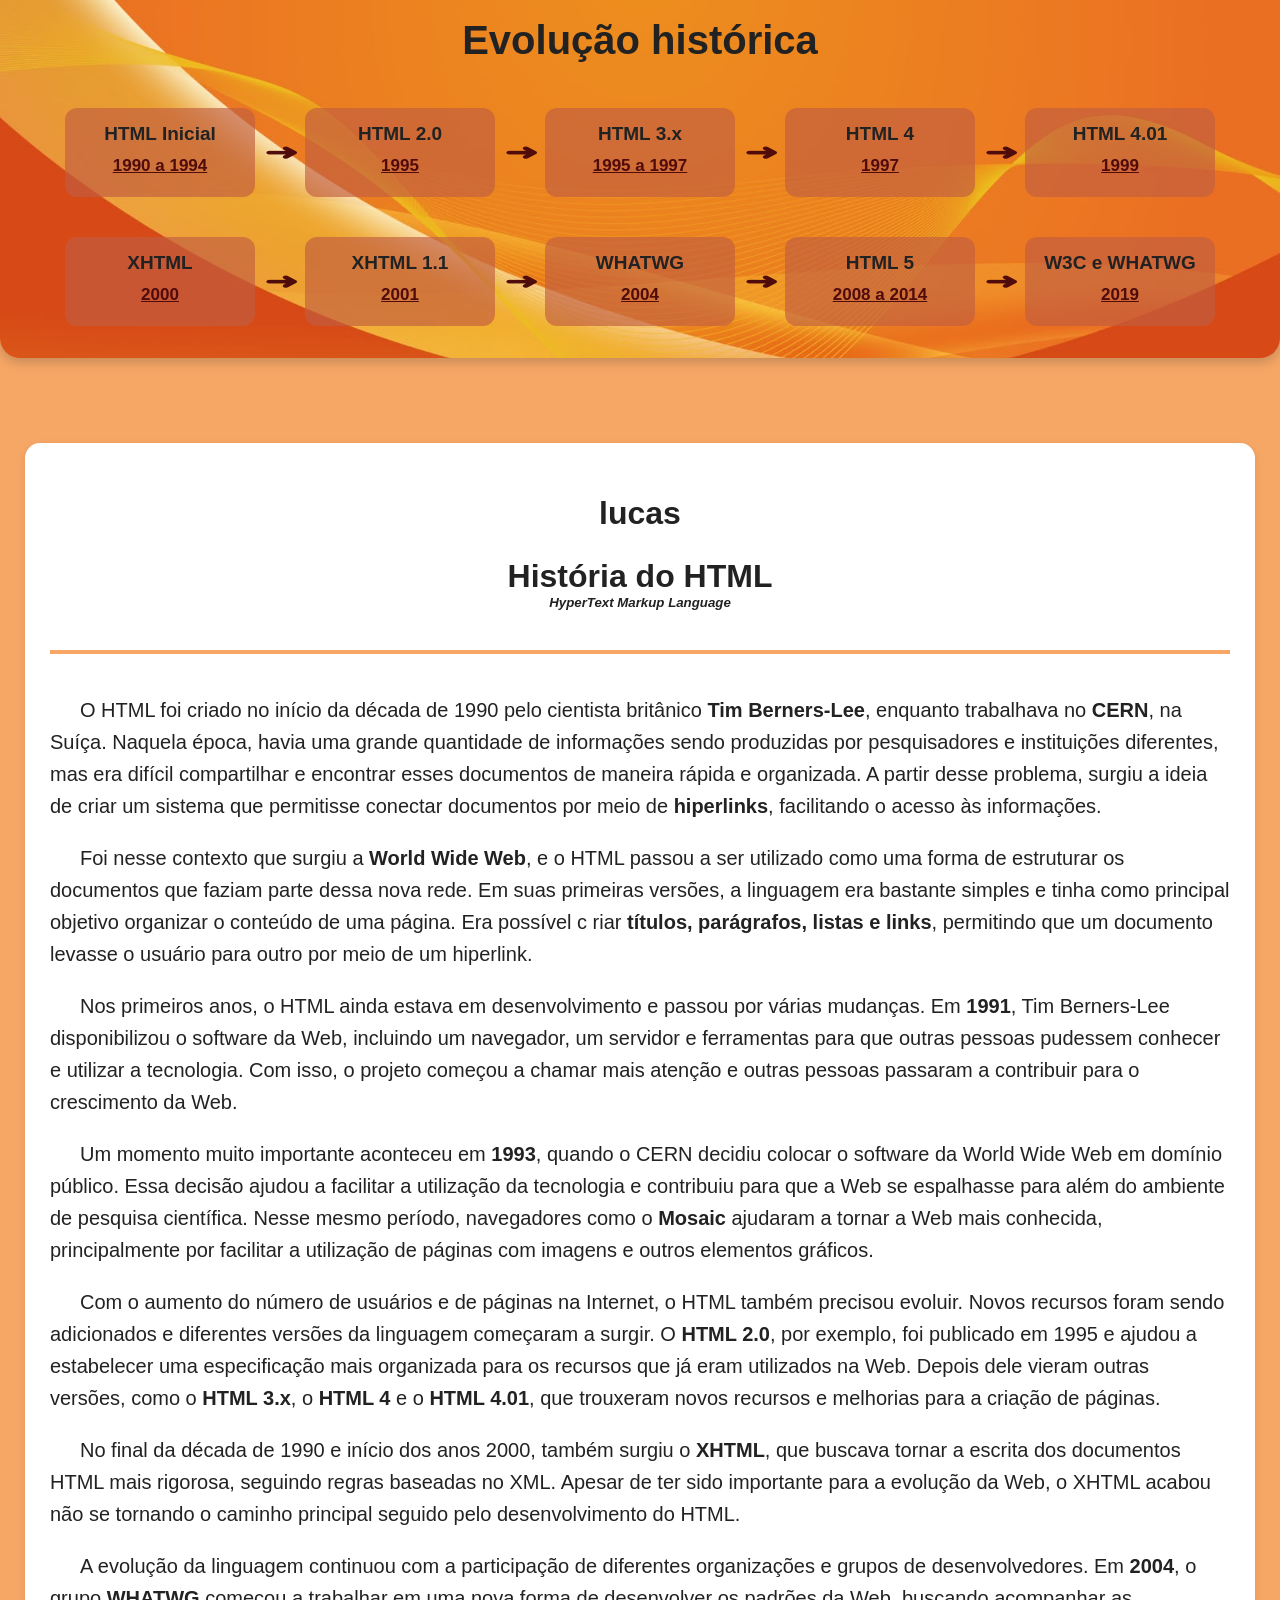
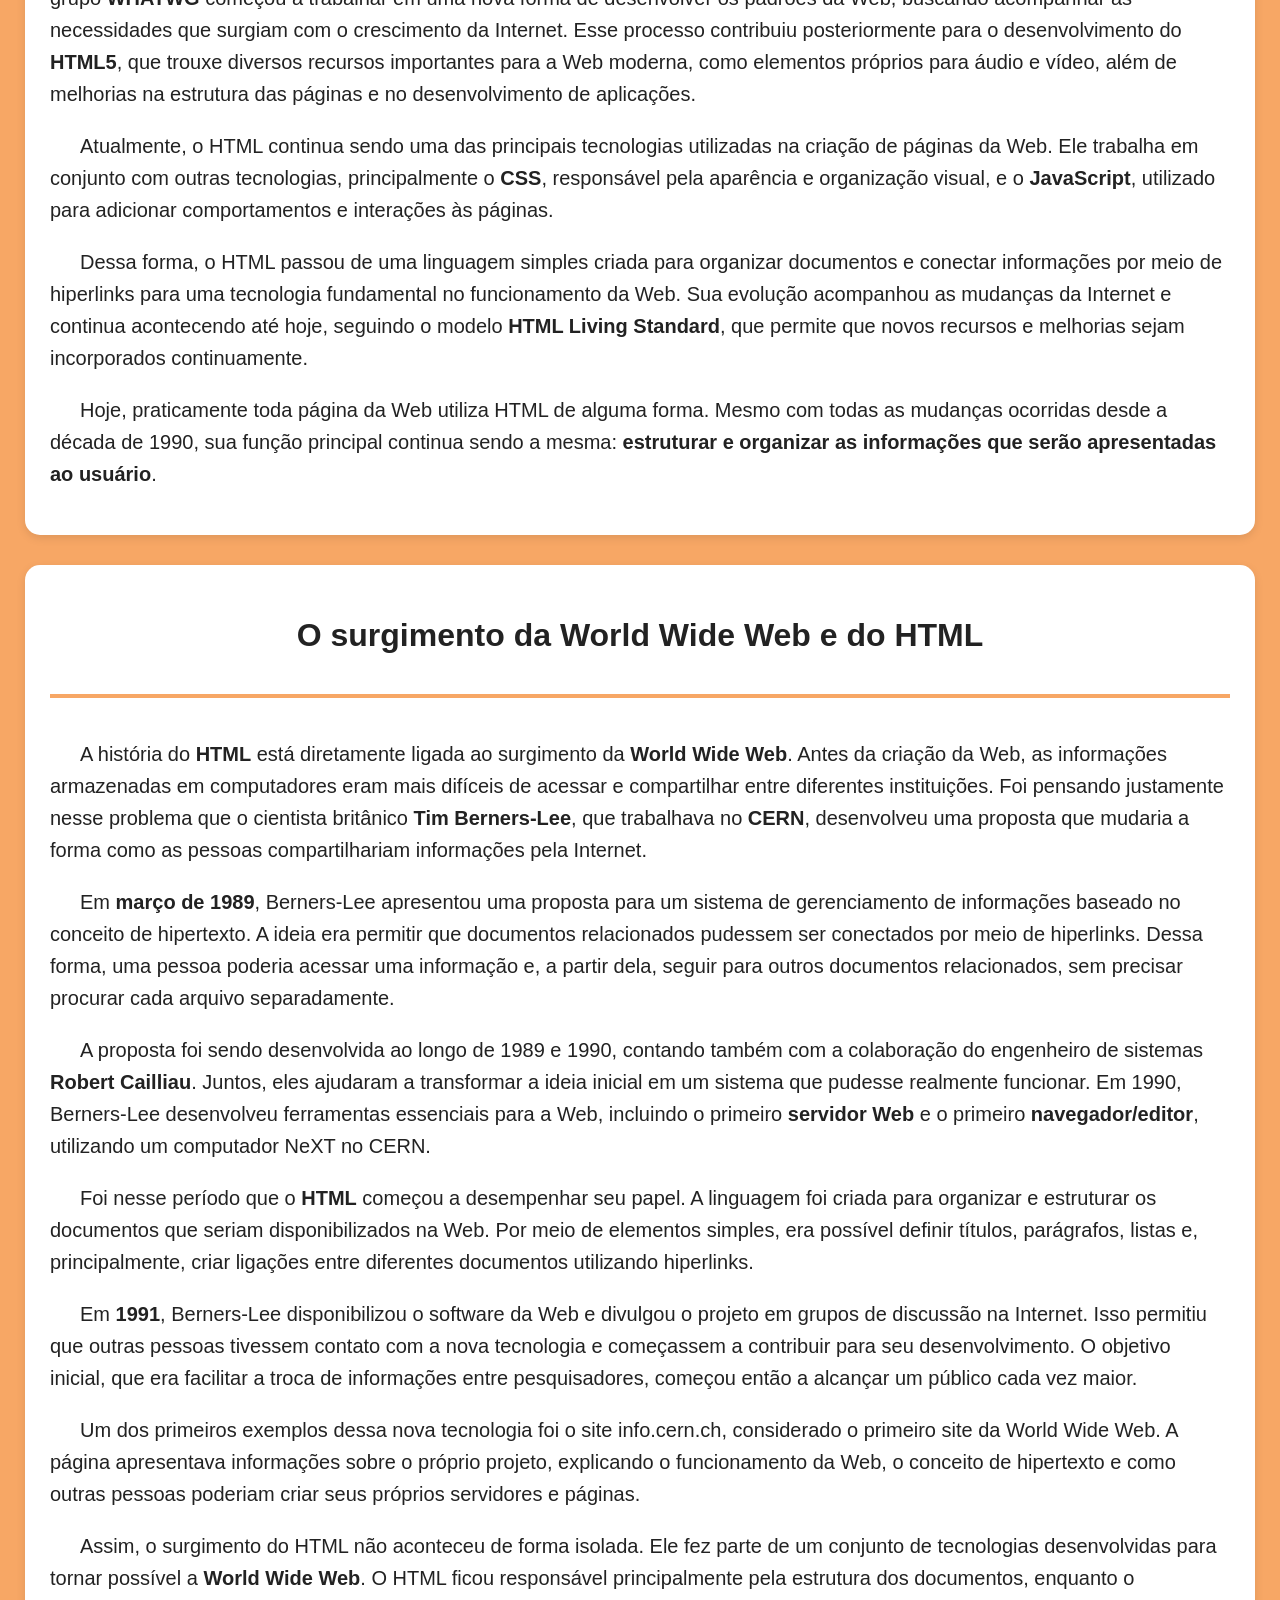
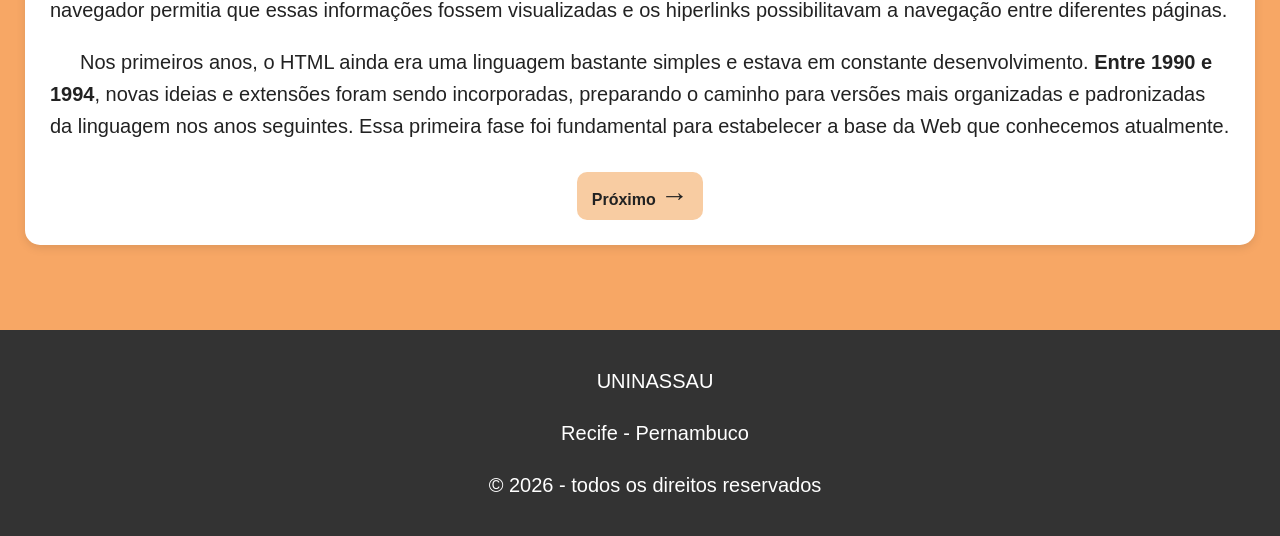
<file: index.html>
<!DOCTYPE html>
<html lang="pt-br">

<head>

    <meta charset="UTF-8">
    <meta name="viewport" content="width=device-width, initial-scale=1.0">

    <link rel="shortcut icon" href="img10/logo.ico" type="image/x-icon">
    <title>A evolução histórica do HTML</title>
    <link rel="stylesheet" href="CSS/style.css">

</head>

<body>

    <header>

        <h1 class="titulo">Evolução histórica</h1>

        <nav>

            <!-- Item 1 -->
            <div class="fundo">
                <span> HTML Inicial</span>
                <a href="HTML inicial.html" class="fundoA">1990 a 1994</a>
            </div>

            <!-- Item 2 -->
            <div class="fundo">
                <span>HTML 2.0</span>
                <a href="HTML 2.0.html" class="fundoA">1995</a>
            </div>

            <!-- Item 3 -->
            <div class="fundo">
                <span>HTML 3.x</span>
                <a href="HTML 3.x.html" class="fundoA">1995 a 1997</a>
            </div>

            <!-- Item 4 -->
            <div class="fundo">
                <span>HTML 4</span>
                <a href="HTML 4.html" class="fundoA">1997</a>
            </div>

            <!-- Item 5 -->
            <div class="fundo">
                <span>HTML 4.01</span>
                <a href="HTML 4.01.html" class="fundoA">1999</a>
            </div>

        </nav>


        <nav>

            <!-- Item 6 -->
            <div class="fundo">
                <span>XHTML</span>
                <a href="XHTML.html" class="fundoA">2000</a>
            </div>

            <!-- Item 7 -->
            <div class="fundo">
                <span>XHTML 1.1</span>
                <a href="XHTML 1.1.html" class="fundoA">2001</a>
            </div>

            <!-- Item 8 -->
            <div class="fundo">
                <span>WHATWG</span>
                <a href="WHATWG.html" class="fundoA">2004</a>
            </div>

            <!-- Item 9 -->
            <div class="fundo">
                <span>HTML 5</span>
                <a href="HTML 5.html" class="fundoA">2008 a 2014</a>
            </div>

            <!-- Item 10 -->
            <div class="fundo">
                <span>W3C e WHATWG</span>
                <a href="W3C e WHATWG.html" class="fundoA">2019</a>
            </div>

        </nav>

    </header>
    
    <main>


        <section>

            <h1>lucas</h1>

            <h1 style="margin-bottom: 0;">História do HTML</h1>
            <h5 style="text-align: center; margin-top: 0;"><i>HyperText Markup Language</i></h5>

            <hr>

            <p>
                O HTML foi criado no início da década de 1990 pelo cientista britânico <b>Tim Berners-Lee</b>, enquanto
                trabalhava no <b>CERN</b>, na Suíça. Naquela época, havia uma grande quantidade de informações sendo produzidas 
                por pesquisadores e instituições diferentes, mas era difícil compartilhar e encontrar esses documentos 
                de maneira rápida e organizada. A partir desse problema, surgiu a ideia de criar um sistema que permitisse 
                conectar documentos por meio de <b>hiperlinks</b>, facilitando o acesso às informações.
                
            </p>

            <p>
                Foi nesse contexto que surgiu a <b>World Wide Web</b>, e o HTML passou a ser utilizado como uma forma de 
                estruturar os documentos que faziam parte dessa nova rede. Em suas primeiras versões, a linguagem 
                era bastante simples e tinha como principal objetivo organizar o conteúdo de uma página. Era possível c
                riar <b>títulos, parágrafos, listas e links</b>, permitindo que um documento levasse o usuário para outro 
                por meio de um hiperlink.
                
            </p>

            <p>
                Nos primeiros anos, o HTML ainda estava em desenvolvimento e passou por várias mudanças. Em <b>1991</b>, 
                Tim Berners-Lee disponibilizou o software da Web, incluindo um navegador, um servidor e ferramentas 
                para que outras pessoas pudessem conhecer e utilizar a tecnologia. Com isso, o projeto começou a chamar 
                mais atenção e outras pessoas passaram a contribuir para o crescimento da Web.
                
            </p>

            <p>
                Um momento muito importante aconteceu em <b>1993</b>, quando o CERN decidiu colocar o software da World Wide 
                Web em domínio público. Essa decisão ajudou a facilitar a utilização da tecnologia e contribuiu para 
                que a Web se espalhasse para além do ambiente de pesquisa científica. Nesse mesmo período, navegadores 
                como o <b>Mosaic</b> ajudaram a tornar a Web mais conhecida, principalmente por facilitar a utilização de 
                páginas com imagens e outros elementos gráficos.
                
            </p>

            <p>
                Com o aumento do número de usuários e de páginas na Internet, o HTML também precisou evoluir. Novos 
                recursos foram sendo adicionados e diferentes versões da linguagem começaram a surgir. O <b>HTML 2.0</b>, por 
                exemplo, foi publicado em 1995 e ajudou a estabelecer uma especificação mais organizada para os recursos 
                que já eram utilizados na Web. Depois dele vieram outras versões, como o <b>HTML 3.x</b>, o <b>HTML 4</b> e o <b>HTML 4.01</b>, 
                que trouxeram novos recursos e melhorias para a criação de páginas.
                
            </p>

            <p>
               No final da década de 1990 e início dos anos 2000, também surgiu o <b>XHTML</b>, que buscava tornar a escrita 
               dos documentos HTML mais rigorosa, seguindo regras baseadas no XML. Apesar de ter sido importante para a 
               evolução da Web, o XHTML acabou não se tornando o caminho principal seguido pelo desenvolvimento do HTML.
                
            </p>

            <p>
                A evolução da linguagem continuou com a participação de diferentes organizações e grupos de desenvolvedores. 
                Em <b>2004</b>, o grupo <b>WHATWG</b> começou a trabalhar em uma nova forma de desenvolver os padrões da Web, buscando 
                acompanhar as necessidades que surgiam com o crescimento da Internet. Esse processo contribuiu posteriormente 
                para o desenvolvimento do <b>HTML5</b>, que trouxe diversos recursos importantes para a Web moderna, como elementos 
                próprios para áudio e vídeo, além de melhorias na estrutura das páginas e no desenvolvimento de aplicações.
                
            </p>

            <p>
               Atualmente, o HTML continua sendo uma das principais tecnologias utilizadas na criação de páginas da Web. 
               Ele trabalha em conjunto com outras tecnologias, principalmente o <b>CSS</b>, responsável pela aparência e 
               organização visual, e o <b>JavaScript</b>, utilizado para adicionar comportamentos e interações às páginas.
                
            </p>

            <p>
                Dessa forma, o HTML passou de uma linguagem simples criada para organizar documentos e conectar informações 
                por meio de hiperlinks para uma tecnologia fundamental no funcionamento da Web. Sua evolução acompanhou as 
                mudanças da Internet e continua acontecendo até hoje, seguindo o modelo <b>HTML Living Standard</b>, que permite 
                que novos recursos e melhorias sejam incorporados continuamente.
                
            </p>

            <p>
                Hoje, praticamente toda página da Web utiliza HTML de alguma forma. Mesmo com todas as mudanças ocorridas 
                desde a década de 1990, sua função principal continua sendo a mesma: <b>estruturar e organizar as informações 
                que serão apresentadas ao usuário</b>.
                
            </p>

        </section>

        <section>

            <h1>O surgimento da World Wide Web e do HTML</h1>

            <hr>

            <p>
                A história do <b>HTML</b> está diretamente ligada ao surgimento da <b>World Wide Web</b>. Antes da criação da Web, as 
                informações armazenadas em computadores eram mais difíceis de acessar e compartilhar entre diferentes 
                instituições. Foi pensando justamente nesse problema que o cientista britânico <b>Tim Berners-Lee</b>, que 
                trabalhava no <b>CERN</b>, desenvolveu uma proposta que mudaria a forma como as pessoas compartilhariam 
                informações pela Internet.
            </p>

            <p>
                Em <b>março de 1989</b>, Berners-Lee apresentou uma proposta para um sistema de gerenciamento de informações baseado
                no conceito de hipertexto. A ideia era permitir que documentos relacionados pudessem ser conectados por meio 
                de hiperlinks. Dessa forma, uma pessoa poderia acessar uma informação e, a partir dela, seguir para outros 
                documentos relacionados, sem precisar procurar cada arquivo separadamente.
            </p>

            <p>
                A proposta foi sendo desenvolvida ao longo de 1989 e 1990, contando também com a colaboração do engenheiro de 
                sistemas <b>Robert Cailliau</b>. Juntos, eles ajudaram a transformar a ideia inicial em um sistema que pudesse realmente 
                funcionar. Em 1990, Berners-Lee desenvolveu ferramentas essenciais para a Web, incluindo o primeiro <b>servidor Web</b> e 
                o primeiro <b>navegador/editor</b>, utilizando um computador NeXT no CERN.
            </p>

            <p>
                Foi nesse período que o <b>HTML</b> começou a desempenhar seu papel. A linguagem foi criada para organizar e estruturar 
                os documentos que seriam disponibilizados na Web. Por meio de elementos simples, era possível definir títulos, 
                parágrafos, listas e, principalmente, criar ligações entre diferentes documentos utilizando hiperlinks.
            </p>

            <p>
                Em <b>1991</b>, Berners-Lee disponibilizou o software da Web e divulgou o projeto em grupos de discussão na Internet. 
                Isso permitiu que outras pessoas tivessem contato com a nova tecnologia e começassem a contribuir para seu 
                desenvolvimento. O objetivo inicial, que era facilitar a troca de informações entre pesquisadores, começou 
                então a alcançar um público cada vez maior.
            </p>

            <p>
                Um dos primeiros exemplos dessa nova tecnologia foi o site info.cern.ch, considerado o primeiro site da World Wide Web.
                A página apresentava informações sobre o próprio projeto, explicando o funcionamento da Web, o conceito de hipertexto 
                e como outras pessoas poderiam criar seus próprios servidores e páginas.
            </p>

            <p>
                Assim, o surgimento do HTML não aconteceu de forma isolada. Ele fez parte de um conjunto de tecnologias 
                desenvolvidas para tornar possível a <b>World Wide Web</b>. O HTML ficou responsável principalmente pela estrutura 
                dos documentos, enquanto o navegador permitia que essas informações fossem visualizadas e os hiperlinks possibilitavam 
                a navegação entre diferentes páginas.
            </p>

            <p>
                Nos primeiros anos, o HTML ainda era uma linguagem bastante simples e estava em constante desenvolvimento. 
                <b>Entre 1990 e 1994</b>, novas ideias e extensões foram sendo incorporadas, preparando o caminho para versões 
                mais organizadas e padronizadas da linguagem nos anos seguintes. Essa primeira fase foi fundamental para 
                estabelecer a base da Web que conhecemos atualmente.
            </p>

            <div class="navegacao">
                <a href="HTML inicial.html" class="proximo">
                Próximo <span class="seta"> → </span>
                </a>
            </div>

        </section>
        

    </main>

    <footer>

            <p>
                UNINASSAU
            </p>

            <p>
                Recife -  Pernambuco
            </p>

            <p>
                &copy; 2026 - todos os direitos reservados
            </p>

    </footer>


</body>

</html>
</file>
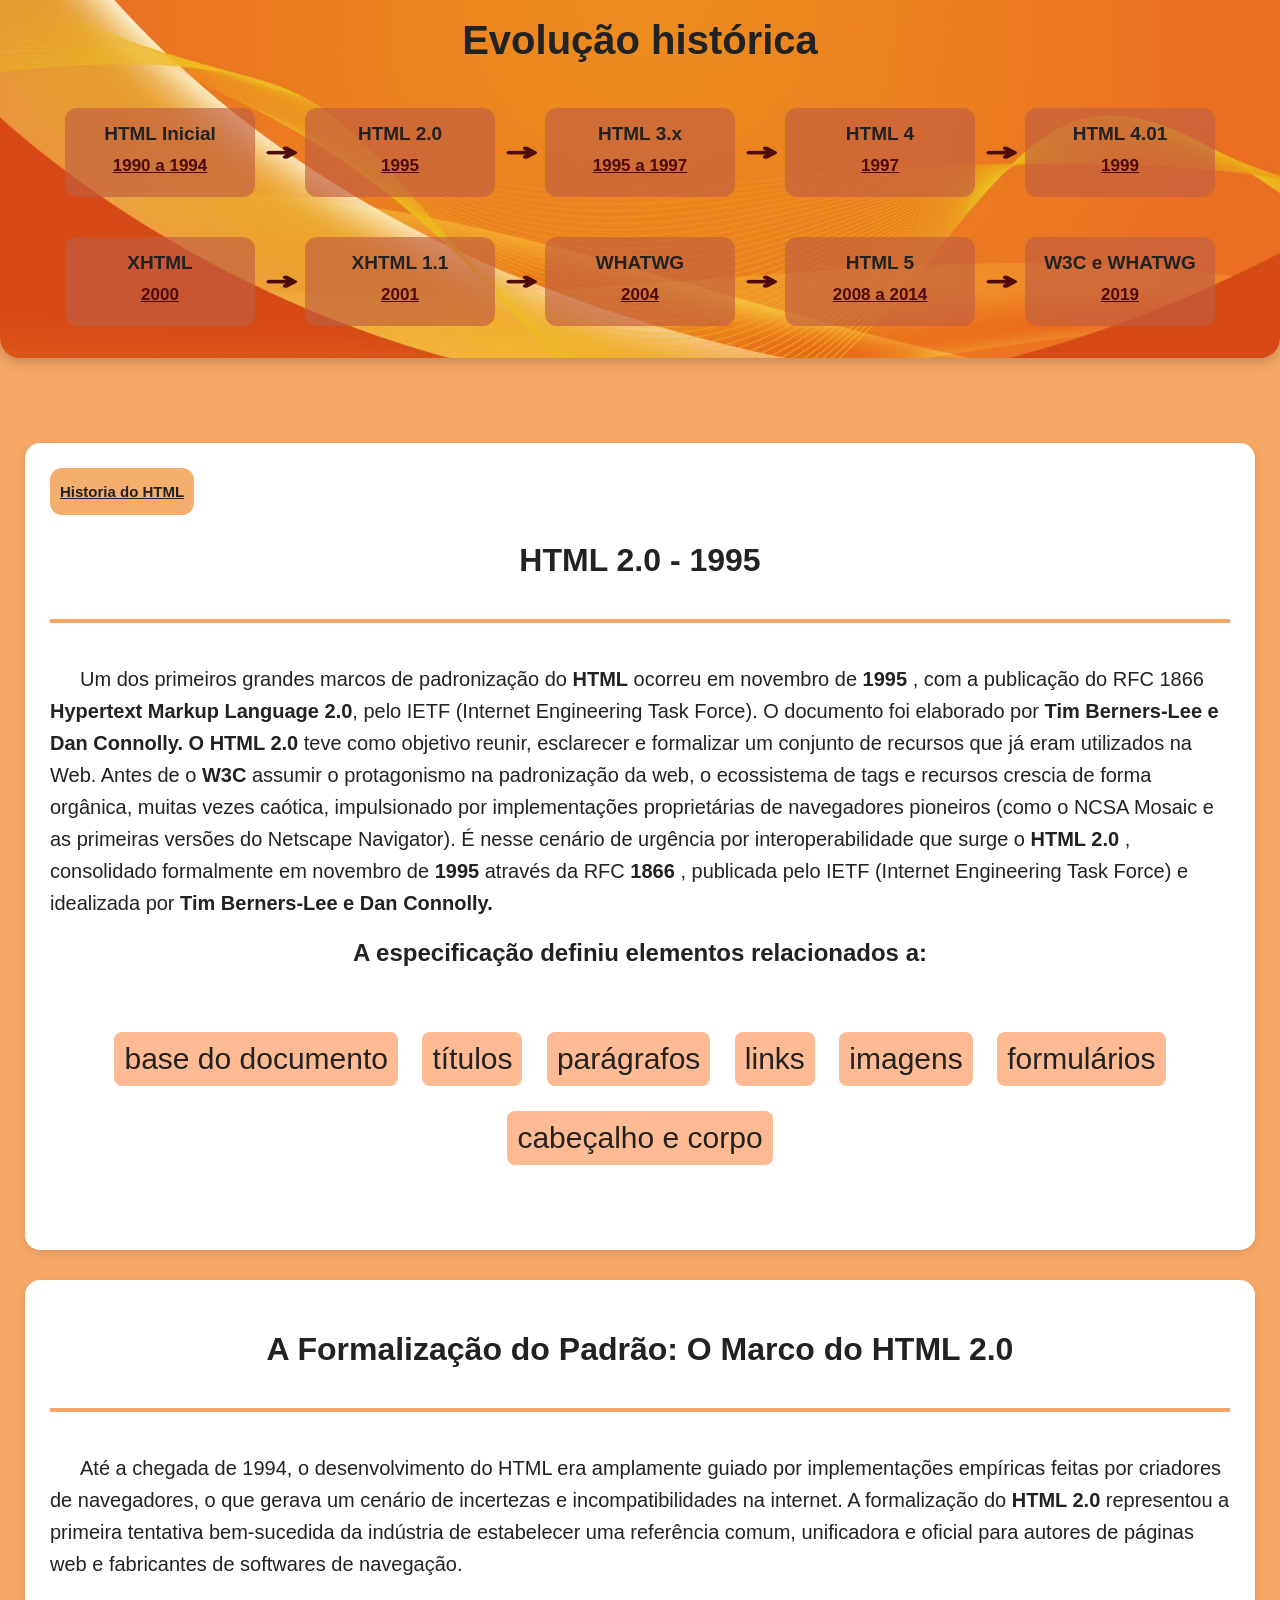
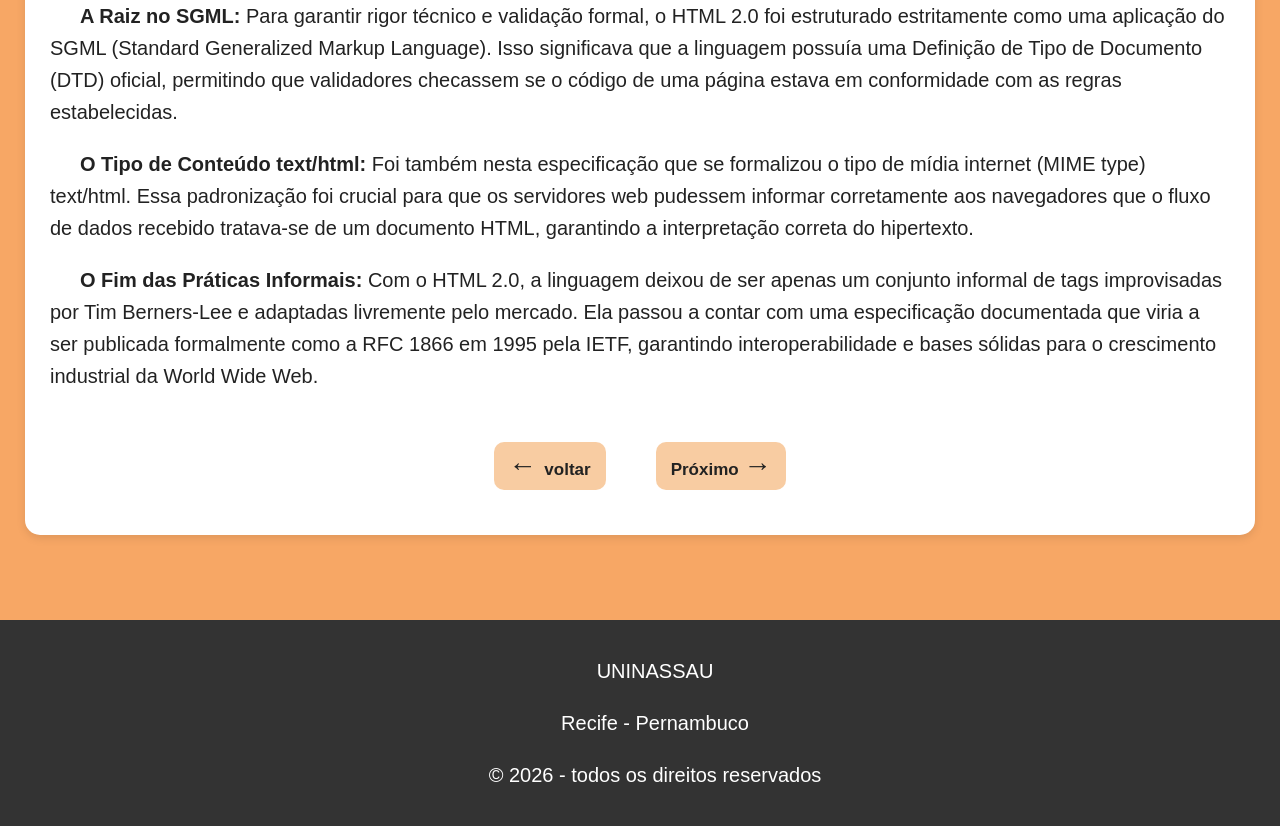
<file: HTML 2.0.html>
<!DOCTYPE html>
<html pt="br">
<head>

    <meta charset="UTF-8">
    <meta name="viewport" content="width=device-width, initial-scale=1.0">
    
    <link rel="shortcut icon" href="img10/logo.ico" type="image/x-icon">
    <title>HTML 2.0</title>
    <link rel="stylesheet" href="CSS/style.css">

</head>
<body>

    <header>

        <h1 class="titulo">Evolução histórica</h1> 

        <nav>

            <!-- Item 1 -->
            <div class="fundo">
                <span> HTML Inicial</span>
                <a href="HTML inicial.html" class="fundoA">1990 a 1994</a>
            </div>

            <!-- Item 2 -->
            <div class="fundo">
                <span>HTML 2.0</span>
                <a href="HTML 2.0.html" class="fundoA">1995</a>
            </div>

            <!-- Item 3 -->
            <div class="fundo">
                <span>HTML 3.x</span>
                <a href="HTML 3.x.html" class="fundoA">1995 a 1997</a>
            </div>

            <!-- Item 4 -->
            <div class="fundo">
                <span>HTML 4</span>
                <a href="HTML 4.html" class="fundoA">1997</a>
            </div>

            <!-- Item 5 -->
            <div class="fundo">
                <span>HTML 4.01</span>
                <a href="HTML 4.01.html" class="fundoA">1999</a>
            </div>

        </nav>


        <nav>

            <!-- Item 6 -->
            <div class="fundo">
                <span>XHTML</span>
                <a href="XHTML.html" class="fundoA">2000</a>
            </div>

            <!-- Item 7 -->
            <div class="fundo">
                <span>XHTML 1.1</span>
                <a href="XHTML 1.1.html" class="fundoA">2001</a>
            </div>

            <!-- Item 8 -->
            <div class="fundo">
                <span>WHATWG</span>
                <a href="WHATWG.html" class="fundoA">2004</a>
            </div>

            <!-- Item 9 -->
            <div class="fundo">
                <span>HTML 5</span>
                <a href="HTML 5.html" class="fundoA">2008 a 2014</a>
            </div>

            <!-- Item 10 -->
            <div class="fundo">
                <span>W3C e WHATWG</span>
                <a href="W3C e WHATWG.html" class="fundoA">2019</a>
            </div>

        </nav>

    </header>

    <main>
        

        <section>

            <div>

                <a href="index.html" class="inicio"> Historia do HTML </a>
            
            </div>

            <h1>HTML 2.0 - 1995</h1>

            <hr>

            <p>
                Um dos primeiros grandes marcos de padronização do <b>HTML</b> ocorreu em novembro de <b>1995
                </b>, com a publicação do RFC 1866 <b> Hypertext Markup Language  2.0</b>, pelo IETF (Internet Engineering Task Force).
                O documento foi elaborado por <b>Tim Berners-Lee e Dan Connolly.</b>
                <b>O HTML 2.0 </b> teve como objetivo reunir, esclarecer e formalizar um conjunto de recursos que já eram utilizados na Web.

                Antes de o <b> W3C </b> assumir o protagonismo na padronização da web, o ecossistema de tags e recursos crescia de forma orgânica, muitas vezes caótica, impulsionado por implementações proprietárias de navegadores pioneiros (como o NCSA Mosaic e as primeiras versões do Netscape Navigator). É nesse cenário de urgência por interoperabilidade que surge o <b> HTML 2.0 </b>, consolidado formalmente em novembro de <b> 1995 </b> através da RFC <b> 1866 </b>, publicada pelo IETF (Internet Engineering Task Force) e idealizada por <b> Tim Berners-Lee e Dan Connolly.</b>
            </p>

            <h2>A especificação definiu elementos relacionados a: </h2>
        
            <div style="text-align: center; margin: 50px 0px 50px 0px;">
               
                <span class="blocos"> base do documento</span>
                                
                <span class="blocos"> títulos</span>
                            
                <span class="blocos"> parágrafos</span>
                                    
                <span class="blocos"> links</span>
                                    
                <span class="blocos"> imagens</span>
                        
                <span class="blocos"> formulários</span>

                <span class="blocos"> cabeçalho e corpo</span>

            </div>

        </section>

        <section>

            <h1>A Formalização do Padrão: O Marco do HTML 2.0</h1>

            <hr>

            <p>
                Até a chegada de 1994, o desenvolvimento do HTML era amplamente guiado por implementações empíricas feitas por criadores de navegadores, o que gerava um cenário de incertezas e incompatibilidades na internet. A formalização do <b>HTML 2.0</b> representou a primeira tentativa bem-sucedida da indústria de estabelecer uma referência comum, unificadora e oficial para autores de páginas web e fabricantes de softwares de navegação.
            </p>

            <p>
                <b>A Raiz no SGML: </b> Para garantir rigor técnico e validação formal, o HTML 2.0 foi estruturado estritamente como uma aplicação do SGML (Standard Generalized Markup Language). Isso significava que a linguagem possuía uma Definição de Tipo de Documento (DTD) oficial, permitindo que validadores checassem se o código de uma página estava em conformidade com as regras estabelecidas.
            </p>

            <p>
                <b>O Tipo de Conteúdo text/html: </b> Foi também nesta especificação que se formalizou o tipo de mídia internet (MIME type) text/html. Essa padronização foi crucial para que os servidores web pudessem informar corretamente aos navegadores que o fluxo de dados recebido tratava-se de um documento HTML, garantindo a interpretação correta do hipertexto.
            </p>

            <p>
                <b>O Fim das Práticas Informais: </b>Com o HTML 2.0, a linguagem deixou de ser apenas um conjunto informal de tags improvisadas por Tim Berners-Lee e adaptadas livremente pelo mercado. Ela passou a contar com uma especificação documentada  que viria a ser publicada formalmente como a RFC 1866 em 1995 pela IETF, garantindo interoperabilidade e bases sólidas para o crescimento industrial da World Wide Web.
            </p>

            <div class="navegacao">
                <nav>

                    <a href="HTML inicial.html" class="proximo">
                        <span class="seta"> ← </span> voltar
                    </a>

                    <a href="HTML 3.x.html" class="proximo">
                        Próximo <span class="seta"> → </span>
                    </a>

                </nav>
            </div>

        </section>

    </main>
        
    </header>

    <footer>

            <p>
                UNINASSAU
            </p>

            <p>
                Recife -  Pernambuco
            </p>

            <p>
                &copy; 2026 - todos os direitos reservados
            </p>

    </footer>

</body>
</html>
</file>
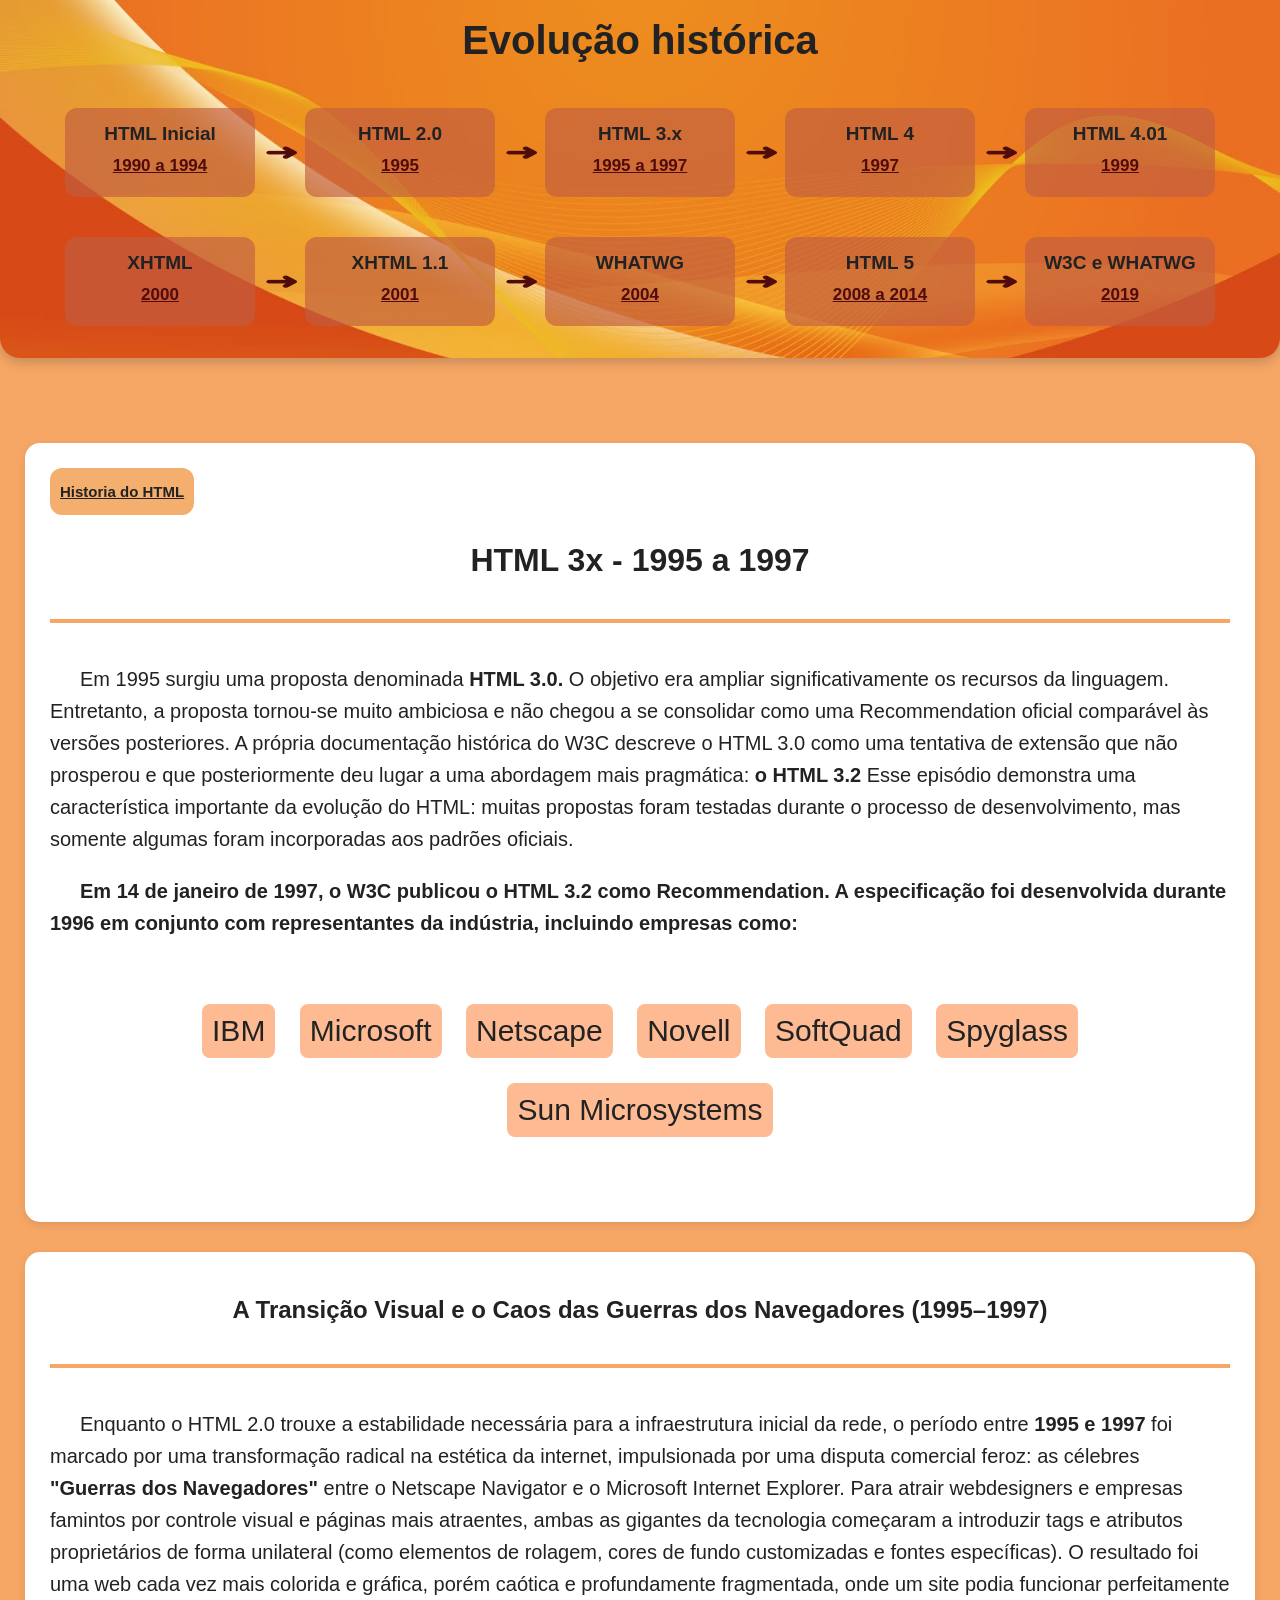
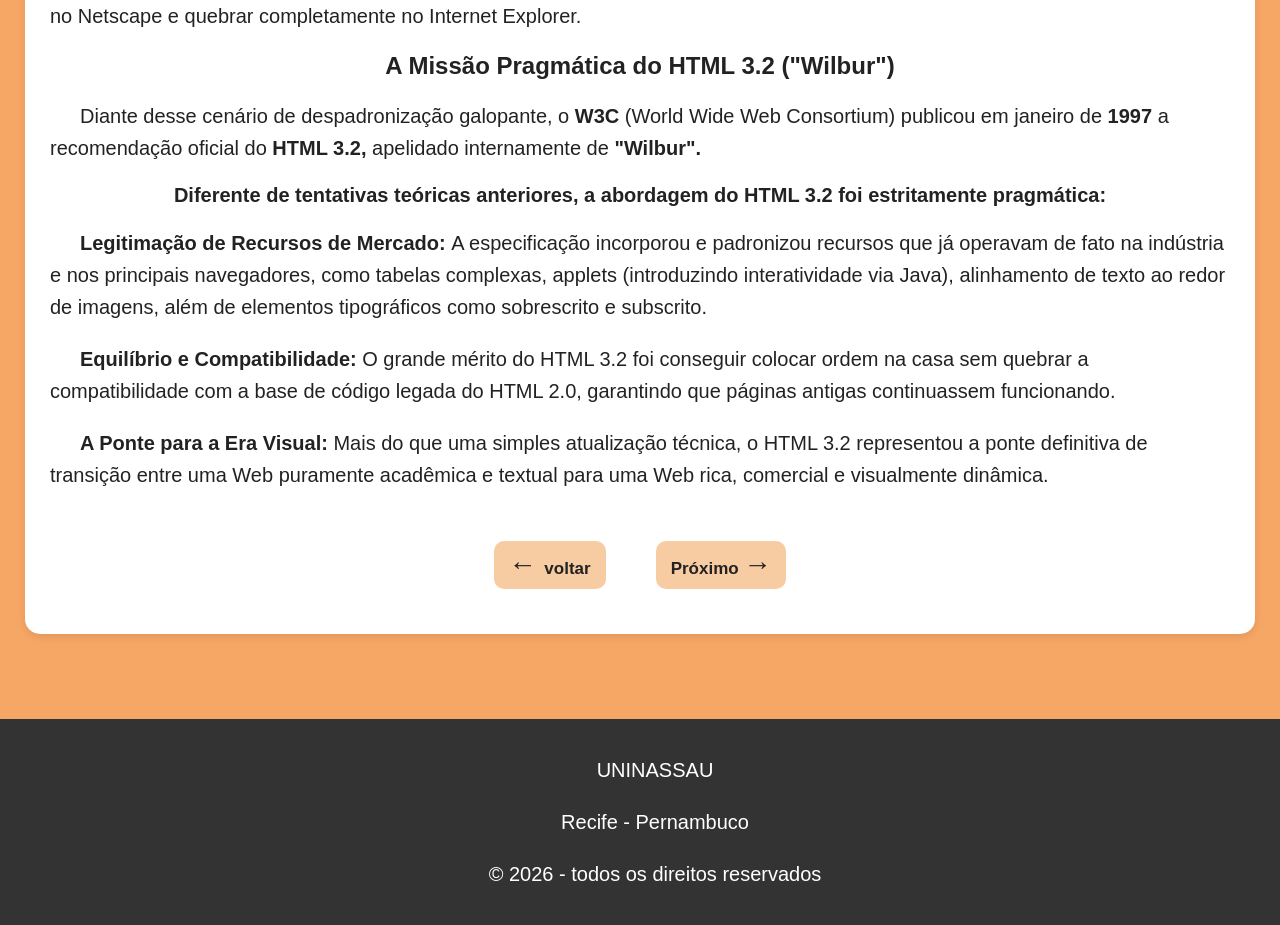
<file: HTML 3.x.html>
<!DOCTYPE html>
<html pt="br">
<head>

    <meta charset="UTF-8">
    <meta name="viewport" content="width=device-width, initial-scale=1.0">
    
    <link rel="shortcut icon" href="img10/logo.ico" type="image/x-icon">
    <title>HTML 3x</title>
    <link rel="stylesheet" href="CSS/style.css">

</head>
<body>

    <header>

        <h1 class="titulo">Evolução histórica</h1> 

        <nav>

            
            <div class="fundo">
                <span> HTML Inicial</span>
                <a href="HTML inicial.html" class="fundoA">1990 a 1994</a>
            </div>

            
            <div class="fundo">
                <span>HTML 2.0</span>
                <a href="HTML 2.0.html" class="fundoA">1995</a>
            </div>

            
            <div class="fundo">
                <span>HTML 3.x</span>
                <a href="HTML 3.x.html" class="fundoA">1995 a 1997</a>
            </div>

            
            <div class="fundo">
                <span>HTML 4</span>
                <a href="HTML 4.html" class="fundoA">1997</a>
            </div>

            
            <div class="fundo">
                <span>HTML 4.01</span>
                <a href="HTML 4.01.html" class="fundoA">1999</a>
            </div>

        </nav>


        <nav>

            
            <div class="fundo">
                <span>XHTML</span>
                <a href="XHTML.html" class="fundoA">2000</a>
            </div>

            
            <div class="fundo">
                <span>XHTML 1.1</span>
                <a href="XHTML 1.1.html" class="fundoA">2001</a>
            </div>

            
            <div class="fundo">
                <span>WHATWG</span>
                <a href="WHATWG.html" class="fundoA">2004</a>
            </div>

            
            <div class="fundo">
                <span>HTML 5</span>
                <a href="HTML 5.html" class="fundoA">2008 a 2014</a>
            </div>

            
            <div class="fundo">
                <span>W3C e WHATWG</span>
                <a href="W3C e WHATWG.html" class="fundoA">2019</a>
            </div>

        </nav>

    </header>

    <main>

        <section>

            <div>

                <a href="index.html" class="inicio"> Historia do HTML </a>
            
            </div>
            
            <h1>HTML 3x - 1995 a 1997</h1>

            <hr>

            <p>
                Em 1995 surgiu uma proposta denominada <b> HTML 3.0. </b> O objetivo era ampliar significativamente os recursos da linguagem. Entretanto, a proposta tornou-se muito ambiciosa e não chegou a se consolidar como uma Recommendation oficial comparável às versões posteriores.
                A própria documentação histórica do W3C descreve o HTML 3.0 como uma tentativa de extensão que não prosperou e que posteriormente deu lugar a uma abordagem mais pragmática: <b> o HTML 3.2</b>
                Esse episódio demonstra uma característica importante da evolução do HTML: muitas propostas foram testadas durante o processo de desenvolvimento, mas somente algumas foram incorporadas aos padrões oficiais.
            </p>

            <p>
                <b>Em 14 de janeiro de 1997, o W3C publicou o HTML 3.2 como Recommendation.
                A especificação foi desenvolvida durante 1996 em conjunto com representantes da indústria, incluindo empresas como:</b>
            </p>

           <div style="text-align: center; margin: 50px 0px 50px 0px;">
               
                <span class="blocos"> IBM </span>
                                
                <span class="blocos"> Microsoft </span>
                            
                <span class="blocos"> Netscape </span>
                                    
                <span class="blocos"> Novell </span>
                                    
                <span class="blocos"> SoftQuad </span>
                        
                <span class="blocos"> Spyglass </span>

                <span class="blocos"> Sun Microsystems </span>

            </div>

        </section>

        <section>

            <h2>A Transição Visual e o Caos das Guerras dos Navegadores (1995–1997)</h2>

            <hr>

            <p>
                Enquanto o HTML 2.0 trouxe a estabilidade necessária para a infraestrutura inicial da rede, o período entre <b>1995 e 1997</b> foi marcado por uma transformação radical na estética da internet, impulsionada por uma disputa comercial feroz: as célebres <b>"Guerras dos Navegadores"</b> entre o Netscape Navigator e o Microsoft Internet Explorer.

                Para atrair webdesigners e empresas famintos por controle visual e páginas mais atraentes, ambas as gigantes da tecnologia começaram a introduzir tags e atributos proprietários de forma unilateral (como elementos de rolagem, cores de fundo customizadas e fontes específicas). O resultado foi uma web cada vez mais colorida e gráfica, porém caótica e profundamente fragmentada, onde um site podia funcionar perfeitamente no Netscape e quebrar completamente no Internet Explorer.
            </p>

            <h2>A Missão Pragmática do HTML 3.2 ("Wilbur")</h2>

            <p>
                Diante desse cenário de despadronização galopante, o <b>W3C</b> (World Wide Web Consortium) publicou em janeiro de <b>1997</b> a recomendação oficial do <b>HTML 3.2,</b> apelidado internamente de <b>"Wilbur".</b>
            </p>

                <h3>Diferente de tentativas teóricas anteriores, a abordagem do HTML 3.2 foi estritamente pragmática:</h3>

            <p>
                <b>Legitimação de Recursos de Mercado: </b>A especificação incorporou e padronizou recursos que já operavam de fato na indústria e nos principais navegadores, como tabelas complexas, applets (introduzindo interatividade via Java), alinhamento de texto ao redor de imagens, além de elementos tipográficos como sobrescrito e subscrito.
            </p>

            <p>
                <b>Equilíbrio e Compatibilidade: </b>O grande mérito do HTML 3.2 foi conseguir colocar ordem na casa sem quebrar a compatibilidade com a base de código legada do HTML 2.0, garantindo que páginas antigas continuassem funcionando.
            </p>

            <p>
                <b>A Ponte para a Era Visual: </b>Mais do que uma simples atualização técnica, o HTML 3.2 representou a ponte definitiva de transição entre uma Web puramente acadêmica e textual para uma Web rica, comercial e visualmente dinâmica.
            </p>

            <div class="navegacao">
                <nav>

                    <a href="HTML 2.0.html" class="proximo">
                        <span class="seta"> ← </span> voltar
                    </a>

                    <a href="HTML 4.01.html" class="proximo">
                        Próximo <span class="seta"> → </span>
                    </a>

                </nav>
            </div>

        </section>

    </main>

    <footer>

            <p>
                UNINASSAU
            </p>

            <p>
                Recife -  Pernambuco
            </p>

            <p>
                &copy; 2026 - todos os direitos reservados
            </p>

    </footer>

</body>
</html>
</file>
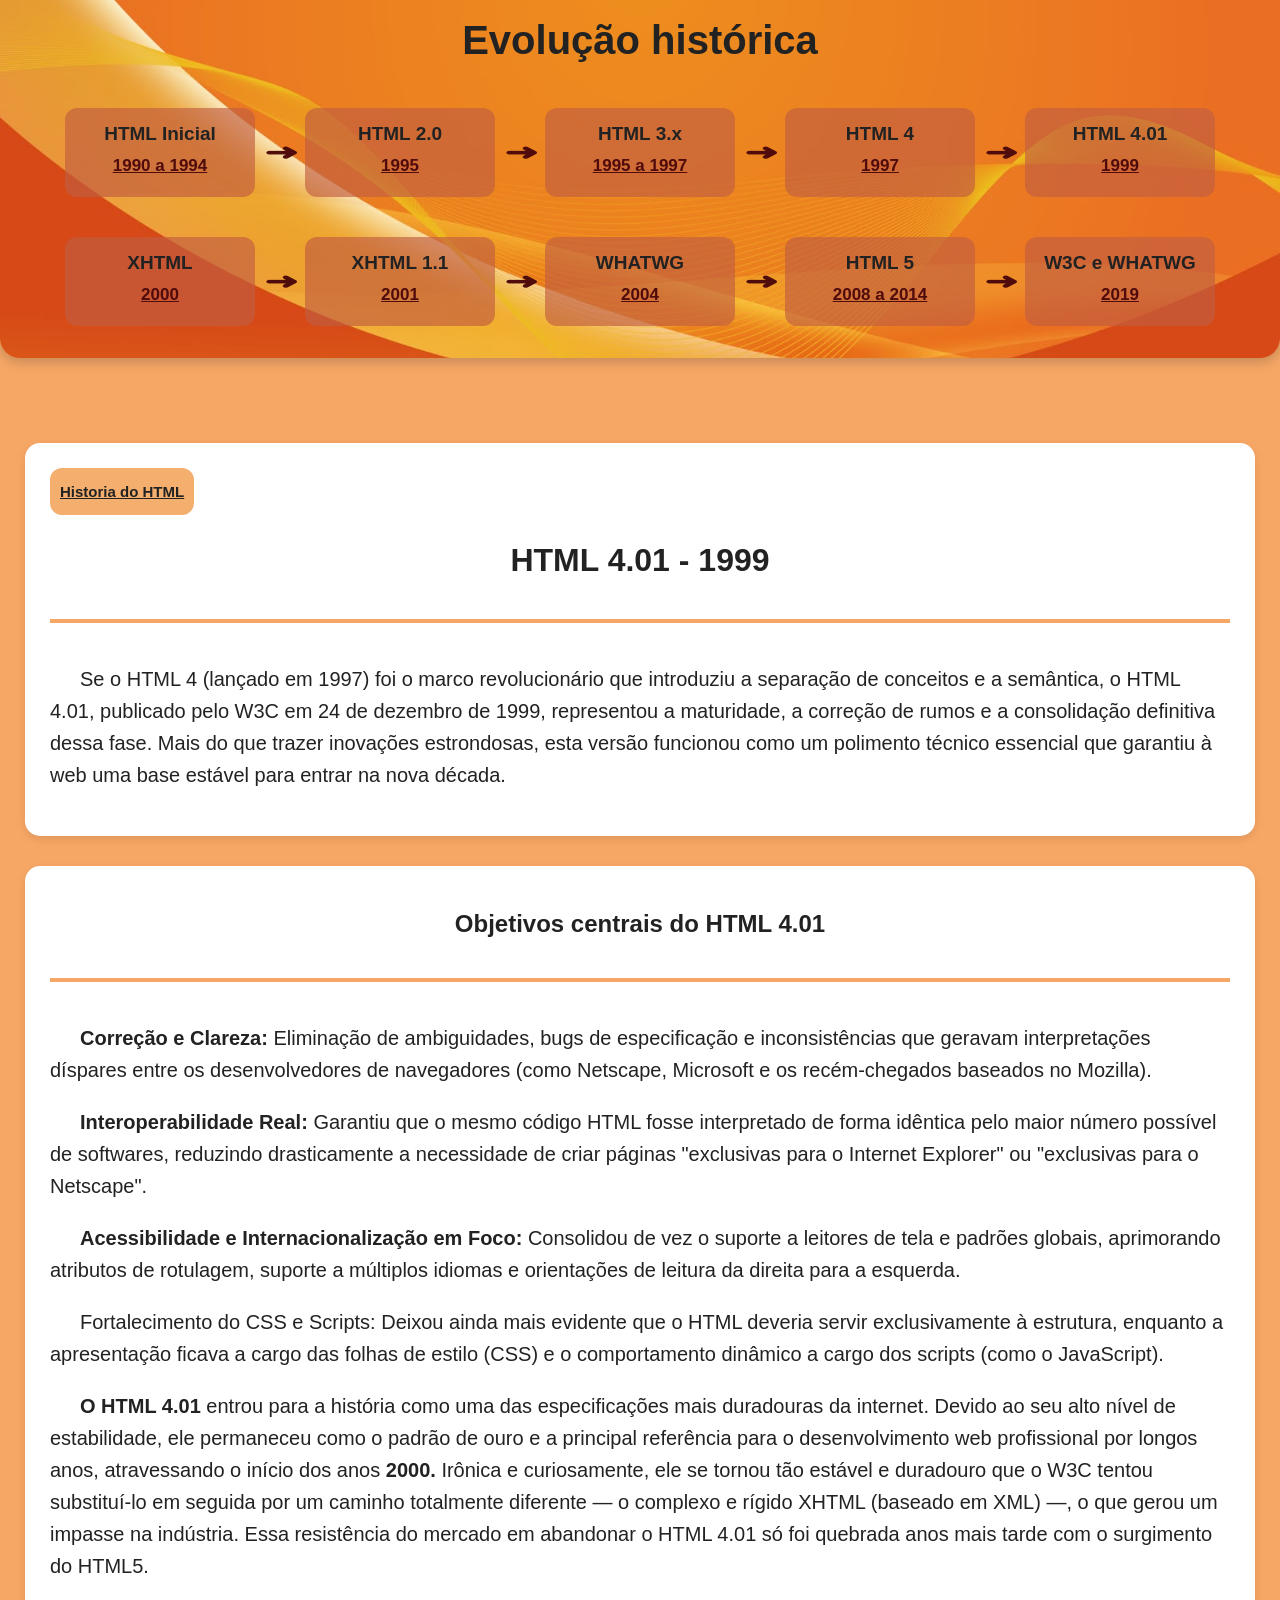
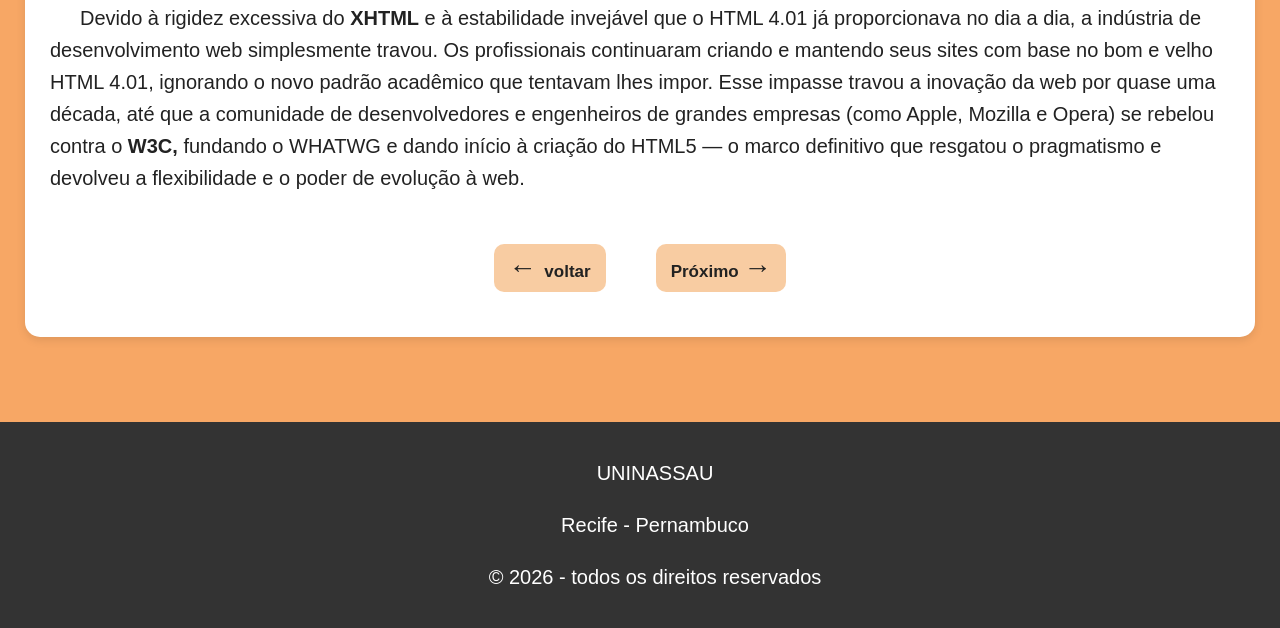
<file: HTML 4.01.html>
<!DOCTYPE html>
<html pt="br">
<head>

    <meta charset="UTF-8">
    <meta name="viewport" content="width=device-width, initial-scale=1.0">

    <link rel="shortcut icon" href="img10/logo.ico" type="image/x-icon">
    <title>HTML 4.01</title>
    <link rel="stylesheet" href="CSS/style.css">
    
</head>
<body>

    <header>

        <h1 class="titulo">Evolução histórica</h1> 

        <nav>

            
            <div class="fundo">
                <span> HTML Inicial</span>
                <a href="HTML inicial.html" class="fundoA">1990 a 1994</a>
            </div>

            
            <div class="fundo">
                <span>HTML 2.0</span>
                <a href="HTML 2.0.html" class="fundoA">1995</a>
            </div>

            
            <div class="fundo">
                <span>HTML 3.x</span>
                <a href="HTML 3.x.html" class="fundoA">1995 a 1997</a>
            </div>

            
            <div class="fundo">
                <span>HTML 4</span>
                <a href="HTML 4.html" class="fundoA">1997</a>
            </div>

            
            <div class="fundo">
                <span>HTML 4.01</span>
                <a href="HTML 4.01.html" class="fundoA">1999</a>
            </div>

        </nav>


        <nav>

            
            <div class="fundo">
                <span>XHTML</span>
                <a href="XHTML.html" class="fundoA">2000</a>
            </div>

            
            <div class="fundo">
                <span>XHTML 1.1</span>
                <a href="XHTML 1.1.html" class="fundoA">2001</a>
            </div>

            
            <div class="fundo">
                <span>WHATWG</span>
                <a href="WHATWG.html" class="fundoA">2004</a>
            </div>

            
            <div class="fundo">
                <span>HTML 5</span>
                <a href="HTML 5.html" class="fundoA">2008 a 2014</a>
            </div>

            
            <div class="fundo">
                <span>W3C e WHATWG</span>
                <a href="W3C e WHATWG.html" class="fundoA">2019</a>
            </div>

        </nav>

    </header>

    <main>

        <section>

            <div>

                <a href="index.html" class="inicio"> Historia do HTML </a>
            
            </div>

            <h1>HTML 4.01 - 1999</h1>

            <hr>

            <p>

                Se o HTML 4 (lançado em 1997) foi o marco revolucionário que introduziu a separação de conceitos e a semântica, o HTML 4.01, publicado pelo W3C em 24 de dezembro de 1999, representou a maturidade, a correção de rumos e a consolidação definitiva dessa fase.

                Mais do que trazer inovações estrondosas, esta versão funcionou como um polimento técnico essencial que garantiu à web uma base estável para entrar na nova década.

            </p>

        </section>

        <section>

            <h2>Objetivos centrais do HTML 4.01</h2>

            <hr>

            <p>

                <b>Correção e Clareza: </b> Eliminação de ambiguidades, bugs de especificação e inconsistências que geravam interpretações díspares entre os desenvolvedores de navegadores (como Netscape, Microsoft e os recém-chegados baseados no Mozilla).
            </p>

            <p>

                <b>Interoperabilidade Real: </b> Garantiu que o mesmo código HTML fosse interpretado de forma idêntica pelo maior número possível de softwares, reduzindo drasticamente a necessidade de criar páginas "exclusivas para o Internet Explorer" ou "exclusivas para o Netscape".

            </p>

            <p>

                <b>Acessibilidade e Internacionalização em Foco: </b>
                Consolidou de vez o suporte a leitores de tela e padrões globais, aprimorando atributos de rotulagem, suporte a múltiplos idiomas e orientações de leitura da direita para a esquerda.

            </p>

            <p>

                Fortalecimento do CSS e Scripts: Deixou ainda mais evidente que o HTML deveria servir exclusivamente à estrutura, enquanto a apresentação ficava a cargo das folhas de estilo (CSS) e o comportamento dinâmico a cargo dos scripts (como o JavaScript).
            </p>

            <p>
                <b>O HTML 4.01</b> entrou para a história como uma das especificações mais duradouras da internet. Devido ao seu alto nível de estabilidade, ele permaneceu como o padrão de ouro e a principal referência para o desenvolvimento web profissional por longos anos, atravessando o início dos anos <b>2000.</b>

                Irônica e curiosamente, ele se tornou tão estável e duradouro que o W3C tentou substituí-lo em seguida por um caminho totalmente diferente — o complexo e rígido XHTML (baseado em XML) —, o que gerou um impasse na indústria. Essa resistência do mercado em abandonar o HTML 4.01 só foi quebrada anos mais tarde com o surgimento do HTML5.
            </p>
            
            <p>
                Devido à rigidez excessiva do <b>XHTML</b> e à estabilidade invejável que o HTML 4.01 já proporcionava no dia a dia, a indústria de desenvolvimento web simplesmente travou. Os profissionais continuaram criando e mantendo seus sites com base no bom e velho HTML 4.01, ignorando o novo padrão acadêmico que tentavam lhes impor.

                Esse impasse travou a inovação da web por quase uma década, até que a comunidade de desenvolvedores e engenheiros de grandes empresas (como Apple, Mozilla e Opera) se rebelou contra o <b>W3C,</b> fundando o WHATWG e dando início à criação do HTML5 — o marco definitivo que resgatou o pragmatismo e devolveu a flexibilidade e o poder de evolução à web.
            </p>

            <div class="navegacao">
                <nav>

                    <a href="HTML 4.html" class="proximo">
                        <span class="seta"> ← </span> voltar
                    </a>

                    <a href="XHTML.html" class="proximo">
                        Próximo <span class="seta"> → </span>
                    </a>

                </nav>
            </div>

        </section>

    </main>

    <footer>

            <p>
                UNINASSAU
            </p>

            <p>
                Recife -  Pernambuco
            </p>

            <p>
                &copy; 2026 - todos os direitos reservados
            </p>

    </footer>

</body>
</html>
</file>
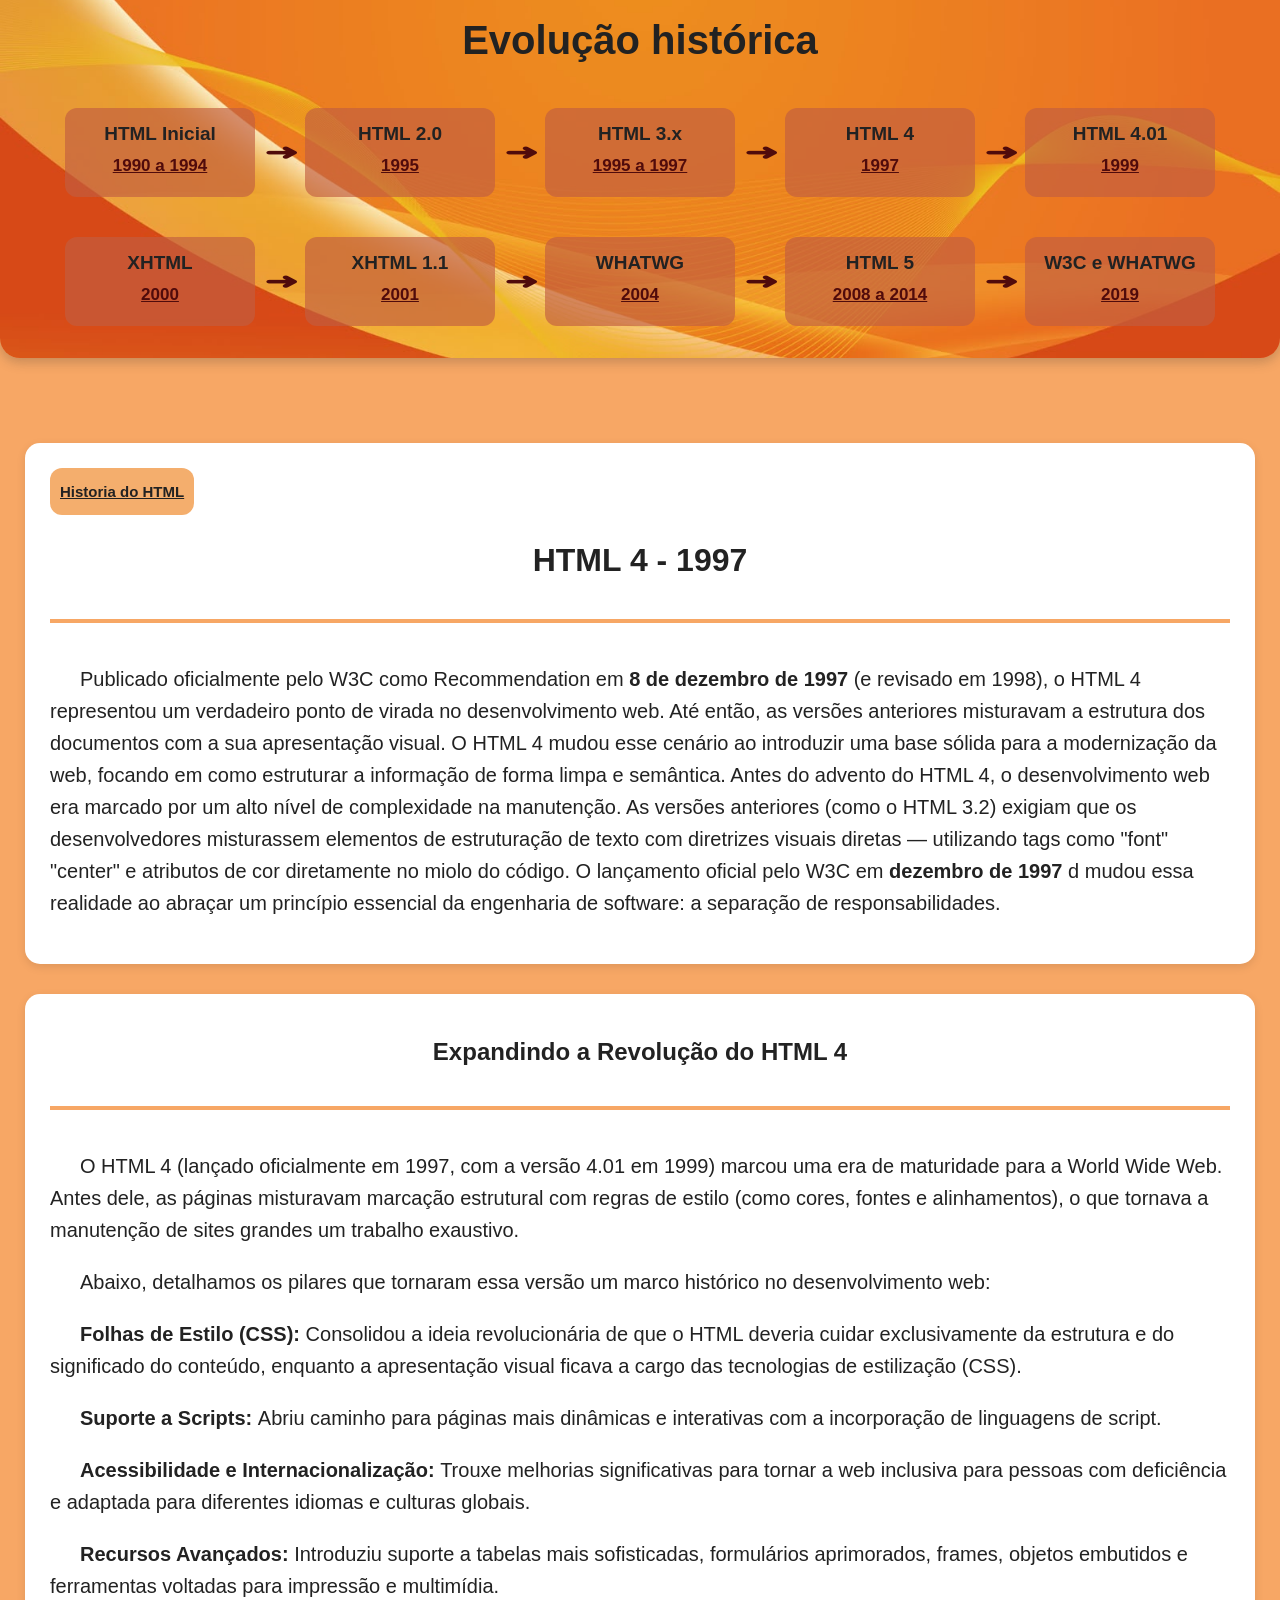
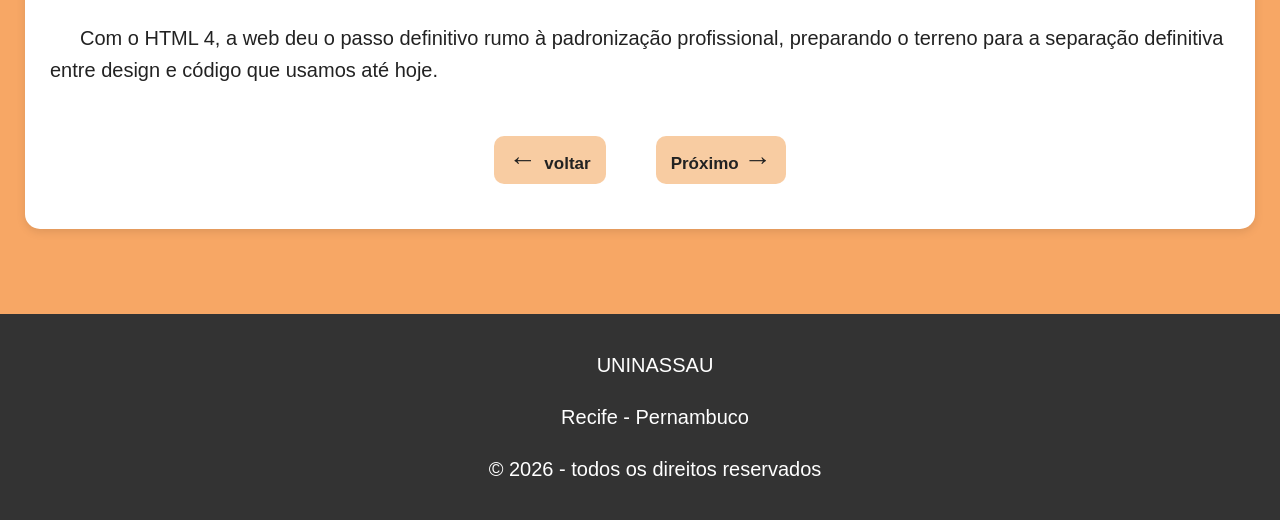
<file: HTML 4.html>
<!DOCTYPE html>
<html pt="br">
<head>

    <meta charset="UTF-8">
    <meta name="viewport" content="width=device-width, initial-scale=1.0">

    <link rel="shortcut icon" href="img10/logo.ico" type="image/x-icon">
    <title>HTML 4</title>
    <link rel="stylesheet" href="CSS/style.css">

</head>
<body>

     <header>

        <h1 class="titulo">Evolução histórica</h1> 

        <nav>

            
            <div class="fundo">
                <span> HTML Inicial</span>
                <a href="HTML inicial.html" class="fundoA">1990 a 1994</a>
            </div>

            
            <div class="fundo">
                <span>HTML 2.0</span>
                <a href="HTML 2.0.html" class="fundoA">1995</a>
            </div>

            
            <div class="fundo">
                <span>HTML 3.x</span>
                <a href="HTML 3.x.html" class="fundoA">1995 a 1997</a>
            </div>

            
            <div class="fundo">
                <span>HTML 4</span>
                <a href="HTML 4.html" class="fundoA">1997</a>
            </div>

            
            <div class="fundo">
                <span>HTML 4.01</span>
                <a href="HTML 4.01.html" class="fundoA">1999</a>
            </div>

        </nav>


        <nav>

            
            <div class="fundo">
                <span>XHTML</span>
                <a href="XHTML.html" class="fundoA">2000</a>
            </div>

            
            <div class="fundo">
                <span>XHTML 1.1</span>
                <a href="XHTML 1.1.html" class="fundoA">2001</a>
            </div>

            
            <div class="fundo">
                <span>WHATWG</span>
                <a href="WHATWG.html" class="fundoA">2004</a>
            </div>

            
            <div class="fundo">
                <span>HTML 5</span>
                <a href="HTML 5.html" class="fundoA">2008 a 2014</a>
            </div>

            
            <div class="fundo">
                <span>W3C e WHATWG</span>
                <a href="W3C e WHATWG.html" class="fundoA">2019</a>
            </div>

        </nav>

    </header>

    <main>

        <section>

             <div>

                <a href="index.html" class="inicio"> Historia do HTML </a>
            
            </div>

            <h1>HTML 4 - 1997</h1>

            <hr>

            <P>
                Publicado oficialmente pelo W3C como Recommendation em <b> 8 de dezembro de 1997 </b> (e revisado em 1998), o HTML 4 representou um verdadeiro ponto de virada no desenvolvimento web.

                Até então, as versões anteriores misturavam a estrutura dos documentos com a sua apresentação visual. O HTML 4 mudou esse cenário ao introduzir uma base sólida para a modernização da web, focando em como estruturar a informação de forma limpa e semântica.

                Antes do advento do HTML 4, o desenvolvimento web era marcado por um alto nível de complexidade na manutenção. As versões anteriores (como o HTML 3.2) exigiam que os desenvolvedores misturassem elementos de estruturação de texto com diretrizes visuais diretas — utilizando tags como "font" "center" e atributos de cor diretamente no miolo do código.

                O lançamento oficial pelo W3C em <b> dezembro de 1997 </b>d mudou essa realidade ao abraçar um princípio essencial da engenharia de software: a separação de responsabilidades.
            </P>

        </section>

        <section>

            <h2>Expandindo a Revolução do HTML 4</h2>

            <hr>

            <p>
                O HTML 4 (lançado oficialmente em 1997, com a versão 4.01 em 1999) marcou uma era de maturidade para a World Wide Web. Antes dele, as páginas misturavam marcação estrutural com regras de estilo (como cores, fontes e alinhamentos), o que tornava a manutenção de sites grandes um trabalho exaustivo.
            </p>

            <p>
                Abaixo, detalhamos os pilares que tornaram essa versão um marco histórico no desenvolvimento web:
            </p>

            <p>
                <b>Folhas de Estilo (CSS): </b>  Consolidou a ideia revolucionária de que o HTML deveria cuidar exclusivamente da estrutura e do significado do conteúdo, enquanto a apresentação visual ficava a cargo das tecnologias de estilização (CSS). <p>
                
                <b>Suporte a Scripts: </b> Abriu caminho para páginas mais dinâmicas e interativas com a incorporação de linguagens de script. <p>

                <b>Acessibilidade e Internacionalização: </b> Trouxe melhorias significativas para tornar a web inclusiva para pessoas com deficiência e adaptada para diferentes idiomas e culturas globais. <p>

                <b>Recursos Avançados: </b> Introduziu suporte a tabelas mais sofisticadas, formulários aprimorados, frames, objetos embutidos e ferramentas voltadas para impressão e multimídia. <p>

                Com o HTML 4, a web deu o passo definitivo rumo à padronização profissional, preparando o terreno para a separação definitiva entre design e código que usamos até hoje.
            </p>

            <div class="navegacao">
                    <nav>

                        <a href="HTML 3.x.html" class="proximo">
                            <span class="seta"> ← </span> voltar
                        </a>

                        <a href="HTML 4.01.html" class="proximo">
                            Próximo <span class="seta"> → </span>
                        </a>

                    </nav>
                </div>

        </section>

    </main>

    <footer>

            <p>
                UNINASSAU
            </p>

            <p>
                Recife -  Pernambuco
            </p>

            <p>
                &copy; 2026 - todos os direitos reservados
            </p>

    </footer>

</body>
</html>
</file>
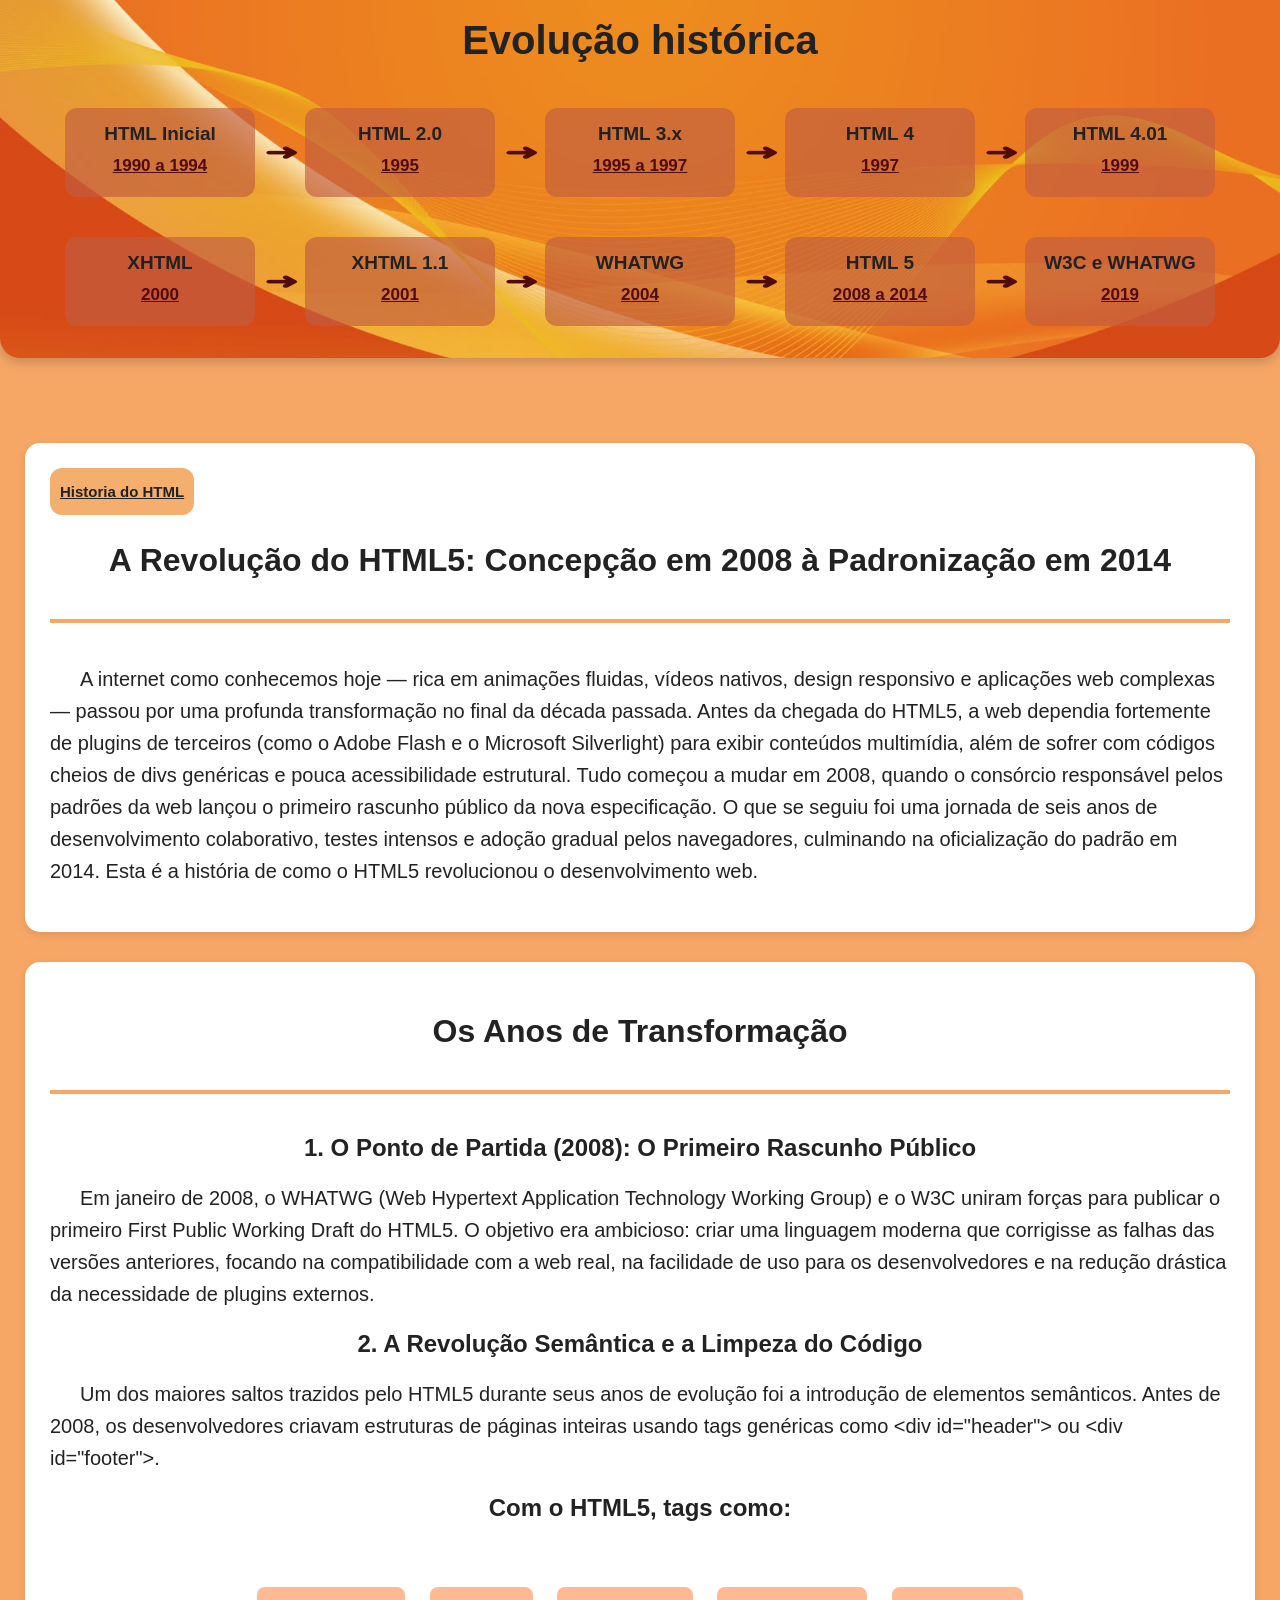
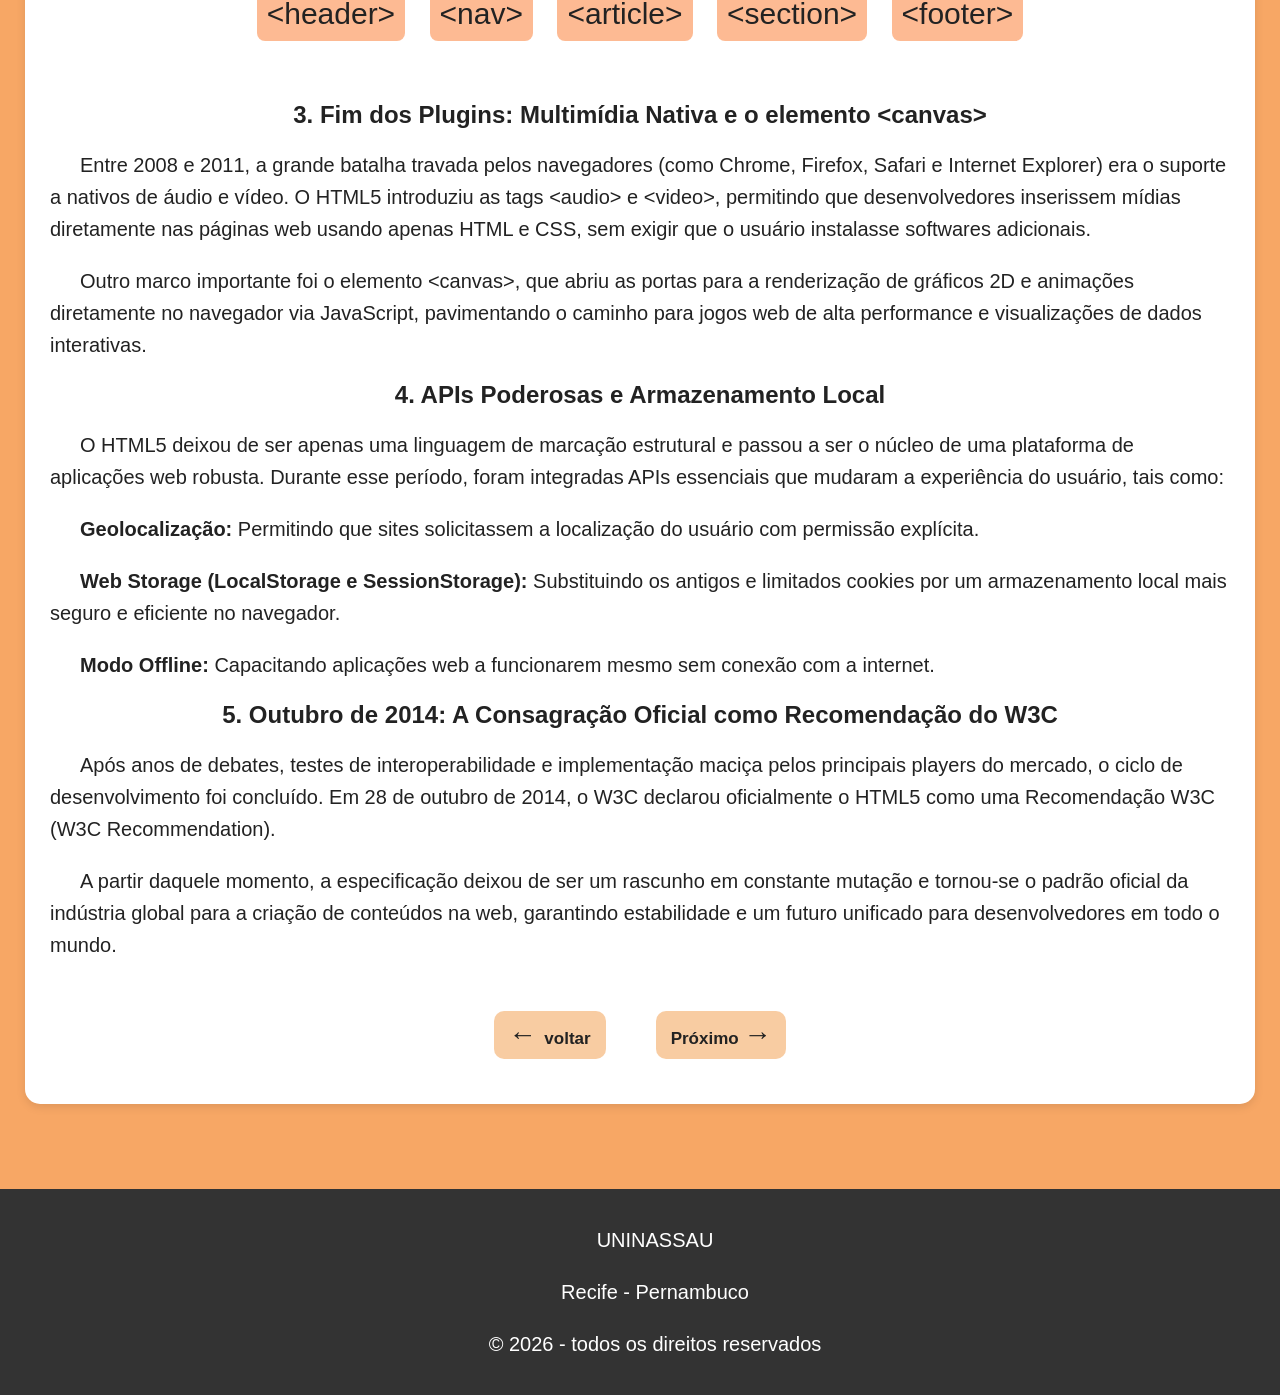
<file: HTML 5.html>
<!DOCTYPE html>
<html pt="br">
<head>

    <meta charset="UTF-8">
    <meta name="viewport" content="width=device-width, initial-scale=1.0">
    
    <link rel="shortcut icon" href="img10/logo.ico" type="image/x-icon">
    <title>HTML 5</title>
    <link rel="stylesheet" href="CSS/style.css">

</head>
<body>

   <header>

        <h1 class="titulo">Evolução histórica</h1> 

        <nav>

            
            <div class="fundo">
                <span> HTML Inicial</span>
                <a href="HTML inicial.html" class="fundoA">1990 a 1994</a>
            </div>

            
            <div class="fundo">
                <span>HTML 2.0</span>
                <a href="HTML 2.0.html" class="fundoA">1995</a>
            </div>

            
            <div class="fundo">
                <span>HTML 3.x</span>
                <a href="HTML 3.x.html" class="fundoA">1995 a 1997</a>
            </div>

            
            <div class="fundo">
                <span>HTML 4</span>
                <a href="HTML 4.html" class="fundoA">1997</a>
            </div>

            
            <div class="fundo">
                <span>HTML 4.01</span>
                <a href="HTML 4.01.html" class="fundoA">1999</a>
            </div>

        </nav>


        <nav>

            
            <div class="fundo">
                <span>XHTML</span>
                <a href="XHTML.html" class="fundoA">2000</a>
            </div>

            
            <div class="fundo">
                <span>XHTML 1.1</span>
                <a href="XHTML 1.1.html" class="fundoA">2001</a>
            </div>

            
            <div class="fundo">
                <span>WHATWG</span>
                <a href="WHATWG.html" class="fundoA">2004</a>
            </div>

            
            <div class="fundo">
                <span>HTML 5</span>
                <a href="HTML 5.html" class="fundoA">2008 a 2014</a>
            </div>

            
            <div class="fundo">
                <span>W3C e WHATWG</span>
                <a href="W3C e WHATWG.html" class="fundoA">2019</a>
            </div>

        </nav>

    </header>

    <main>

        <section>

            <div>

                <a href="index.html" class="inicio"> Historia do HTML </a>
            
            </div>

            <h1>A Revolução do HTML5: Concepção em 2008 à Padronização em 2014</h1>

            <hr>

            <p>
                A internet como conhecemos hoje — rica em animações fluidas, vídeos nativos, design responsivo e aplicações web complexas — passou por uma profunda transformação no final da década passada. Antes da chegada do HTML5, a web dependia fortemente de plugins de terceiros (como o Adobe Flash e o Microsoft Silverlight) para exibir conteúdos multimídia, além de sofrer com códigos cheios de divs genéricas e pouca acessibilidade estrutural.

                Tudo começou a mudar em 2008, quando o consórcio responsável pelos padrões da web lançou o primeiro rascunho público da nova especificação. O que se seguiu foi uma jornada de seis anos de desenvolvimento colaborativo, testes intensos e adoção gradual pelos navegadores, culminando na oficialização do padrão em 2014. Esta é a história de como o HTML5 revolucionou o desenvolvimento web.
            </p>

            </section>

            <section>
            
            <h1>Os Anos de Transformação</h1>

            <hr>

            <h2>1. O Ponto de Partida (2008): O Primeiro Rascunho Público</h2>
            
            <p>
                Em janeiro de 2008, o WHATWG (Web Hypertext Application Technology Working Group) e o W3C uniram forças para publicar o primeiro First Public Working Draft do HTML5. O objetivo era ambicioso: criar uma linguagem moderna que corrigisse as falhas das versões anteriores, focando na compatibilidade com a web real, na facilidade de uso para os desenvolvedores e na redução drástica da necessidade de plugins externos.
            </p>

            <h2>2. A Revolução Semântica e a Limpeza do Código</h2>

            <p>
                Um dos maiores saltos trazidos pelo HTML5 durante seus anos de evolução foi a introdução de elementos semânticos. Antes de 2008, os desenvolvedores criavam estruturas de páginas inteiras usando tags genéricas como &lt;div id="header"&gt; ou &lt;div id="footer"&gt;.
            </p>

            <h2>Com o HTML5, tags como:</h2>

                <div style="text-align: center; margin: 50px 0px 50px 0px;">

                    <span class="blocos">&lt;header&gt;</span>
                
                    <span class="blocos">&lt;nav&gt;</span>
               
                    <span class="blocos">&lt;article&gt;</span>
                   
                    <span class="blocos">&lt;section&gt;</span>
                   
                    <span class="blocos">&lt;footer&gt</span>

                </div>
                    
                

            <h2>3. Fim dos Plugins: Multimídia Nativa e o elemento &lt;canvas&gt;</h2>

            <p>
                Entre 2008 e 2011, a grande batalha travada pelos navegadores (como Chrome, Firefox, Safari e Internet Explorer) era o suporte a nativos de áudio e vídeo. O HTML5 introduziu as tags &lt;audio&gt; e &lt;video&gt;, permitindo que desenvolvedores inserissem mídias diretamente nas páginas web usando apenas HTML e CSS, sem exigir que o usuário instalasse softwares adicionais.
            </p>

            <p>
                Outro marco importante foi o elemento &lt;canvas&gt;, que abriu as portas para a renderização de gráficos 2D e animações diretamente no navegador via JavaScript, pavimentando o caminho para jogos web de alta performance e visualizações de dados interativas.
            </p>

            <h2>4. APIs Poderosas e Armazenamento Local</h2>

            <p>
                O HTML5 deixou de ser apenas uma linguagem de marcação estrutural e passou a ser o núcleo de uma plataforma de aplicações web robusta. Durante esse período, foram integradas APIs essenciais que mudaram a experiência do usuário, tais como:
            </p>

            <p>
                <b>Geolocalização: </b>Permitindo que sites solicitassem a localização do usuário com permissão explícita.
            </p>

            <p>
                <b>Web Storage (LocalStorage e SessionStorage): </b>Substituindo os antigos e limitados cookies por um armazenamento local mais seguro e eficiente no navegador.
            </p>

            <p>
                <b>Modo Offline: </b>Capacitando aplicações web a funcionarem mesmo sem conexão com a internet.
            </p>

            <h2>5. Outubro de 2014: A Consagração Oficial como Recomendação do W3C</h2>

            <p>
                Após anos de debates, testes de interoperabilidade e implementação maciça pelos principais players do mercado, o ciclo de desenvolvimento foi concluído. Em 28 de outubro de 2014, o W3C declarou oficialmente o HTML5 como uma Recomendação W3C (W3C Recommendation).
            </p>

            <p>
                A partir daquele momento, a especificação deixou de ser um rascunho em constante mutação e tornou-se o padrão oficial da indústria global para a criação de conteúdos na web, garantindo estabilidade e um futuro unificado para desenvolvedores em todo o mundo.
            </p>

             <div class="navegacao">
                <nav>

                    <a href="WHATWG.html" class="proximo">
                        <span class="seta"> ← </span> voltar
                    </a>

                    <a href="W3C e WHATWG.html" class="proximo">
                        Próximo <span class="seta"> → </span>
                    </a>

                </nav>
            </div>

        </section>

    </main>

    <footer>

            <p>
                UNINASSAU
            </p>

            <p>
                Recife -  Pernambuco
            </p>

            <p>
                &copy; 2026 - todos os direitos reservados
            </p>

    </footer>

</body>
</html>
</file>
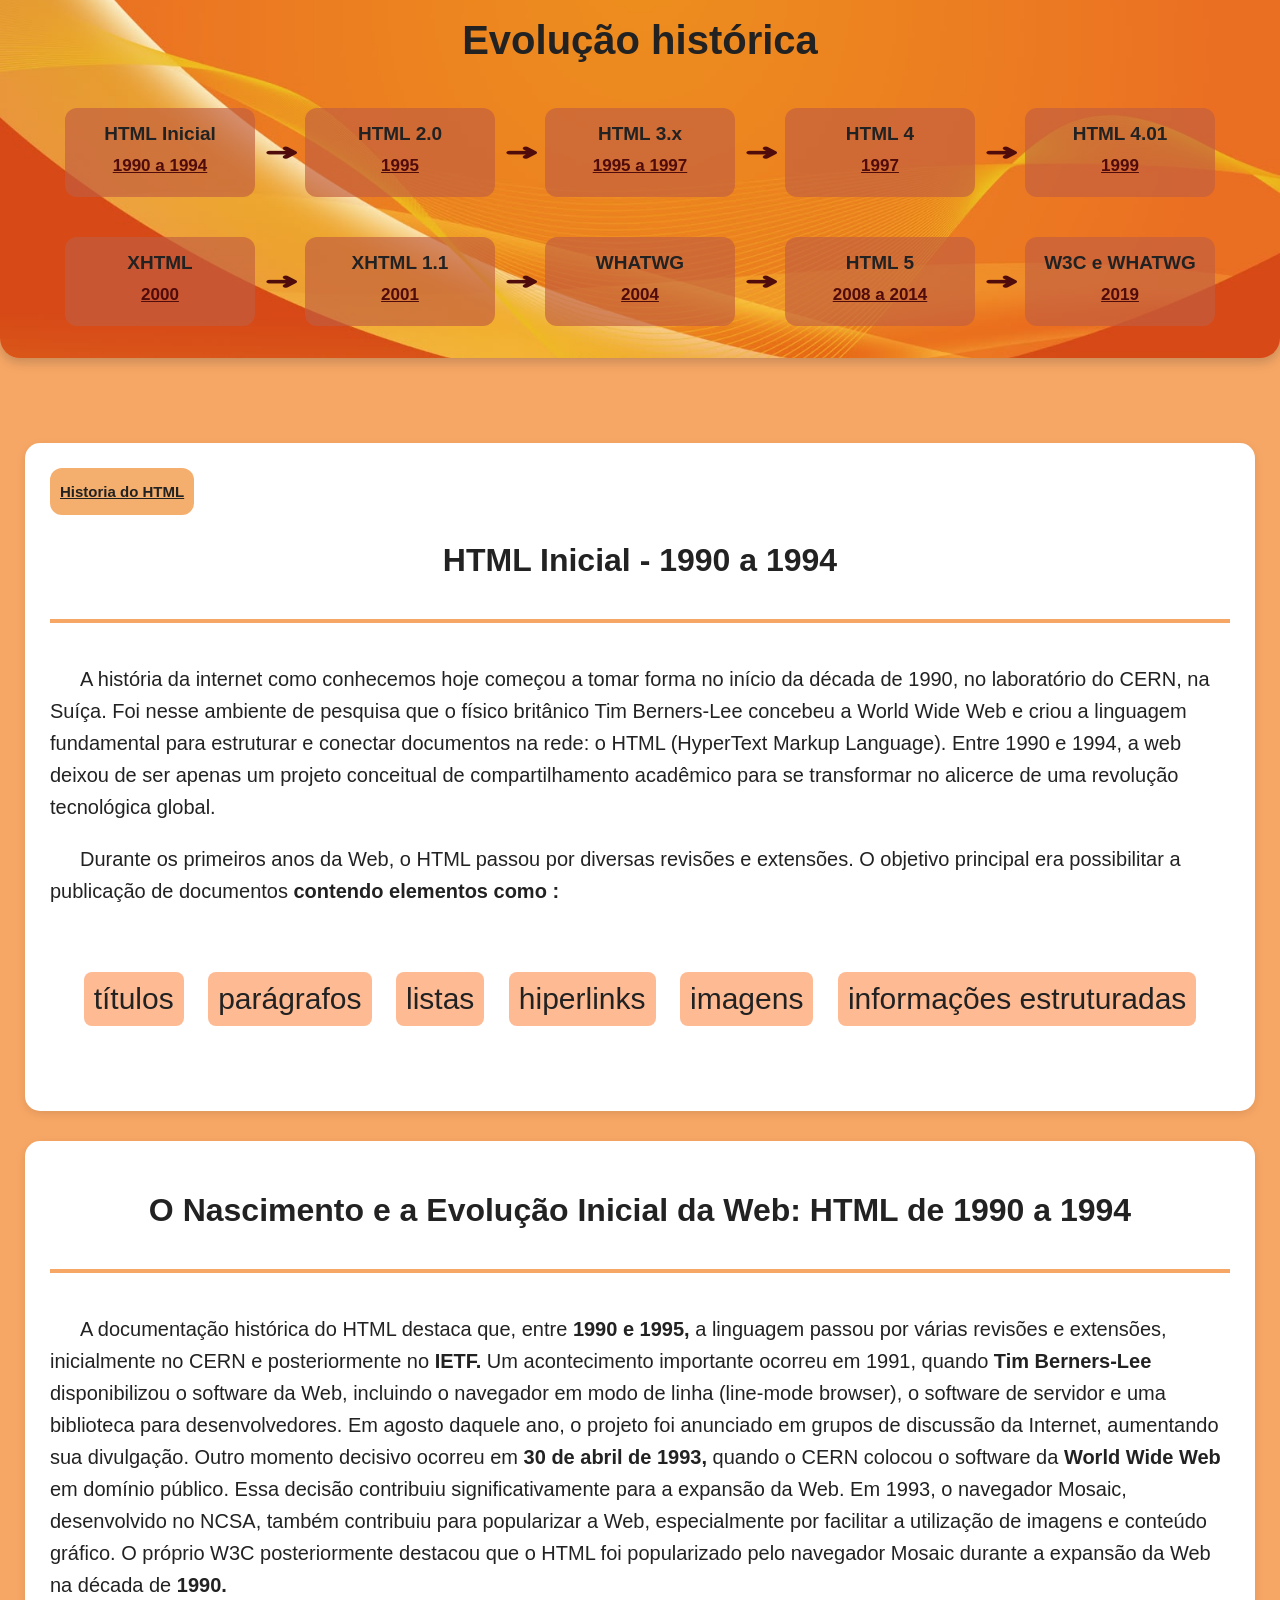
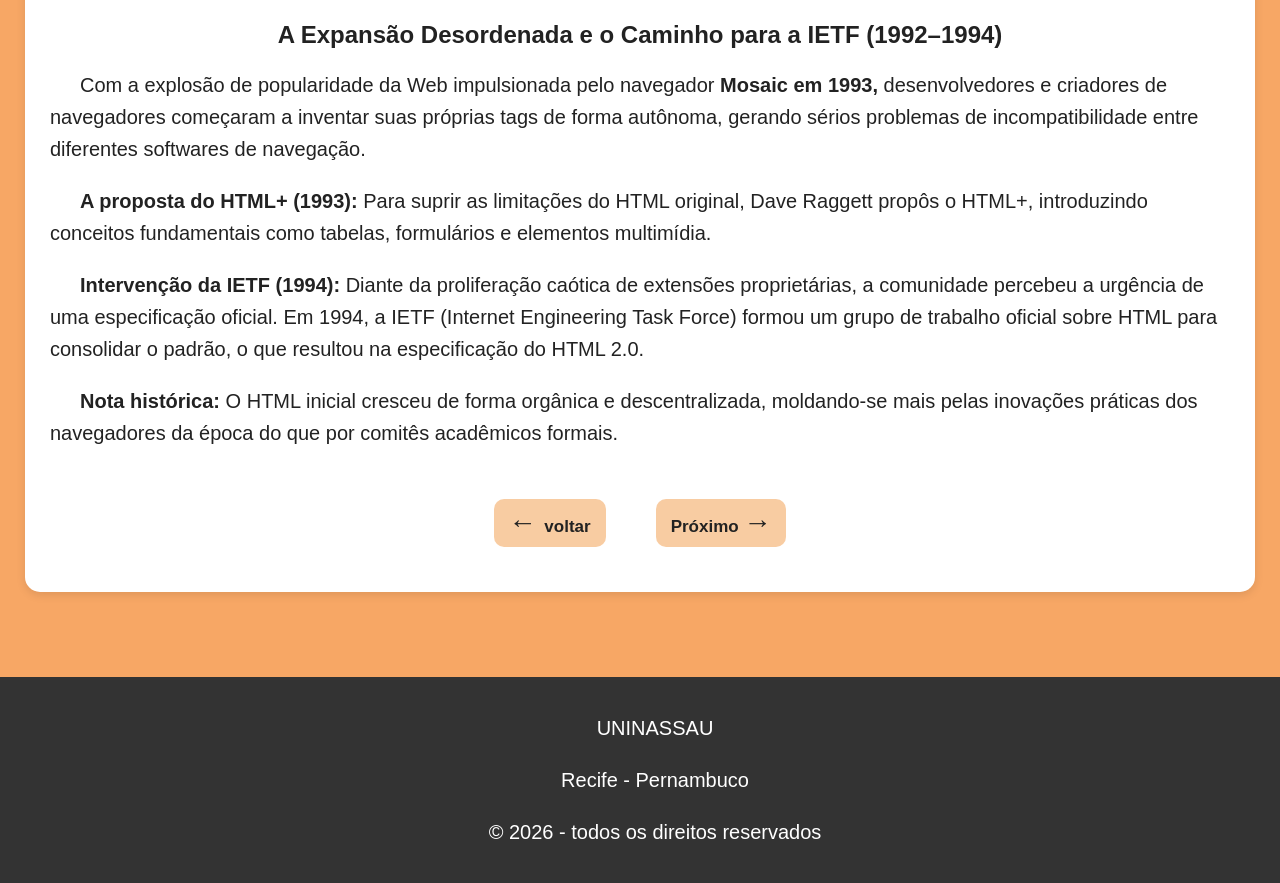
<file: HTML inicial.html>
<!DOCTYPE html>
<html pt="br">
<head>

    <meta charset="UTF-8">
    <meta name="viewport" content="width=device-width, initial-scale=1.0">
    
    <link rel="shortcut icon" href="img10/logo.ico" type="image/x-icon">
    <title>HTML Inicial</title>
    <link rel="stylesheet" href="CSS/style.css">

</head>
<body>

    <header>

        <h1 class="titulo">Evolução histórica</h1> 

        <nav>

            <!-- Item 1 -->
            <div class="fundo">
                <span> HTML Inicial</span>
                <a href="HTML inicial.html" class="fundoA">1990 a 1994</a>
            </div>

            <!-- Item 2 -->
            <div class="fundo">
                <span>HTML 2.0</span>
                <a href="HTML 2.0.html" class="fundoA">1995</a>
            </div>

            <!-- Item 3 -->
            <div class="fundo">
                <span>HTML 3.x</span>
                <a href="HTML 3.x.html" class="fundoA">1995 a 1997</a>
            </div>

            <!-- Item 4 -->
            <div class="fundo">
                <span>HTML 4</span>
                <a href="HTML 4.html" class="fundoA">1997</a>
            </div>

            <!-- Item 5 -->
            <div class="fundo">
                <span>HTML 4.01</span>
                <a href="HTML 4.01.html" class="fundoA">1999</a>
            </div>

        </nav>


        <nav>

            <!-- Item 6 -->
            <div class="fundo">
                <span>XHTML</span>
                <a href="XHTML.html" class="fundoA">2000</a>
            </div>

            <!-- Item 7 -->
            <div class="fundo">
                <span>XHTML 1.1</span>
                <a href="XHTML 1.1.html" class="fundoA">2001</a>
            </div>

            <!-- Item 8 -->
            <div class="fundo">
                <span>WHATWG</span>
                <a href="WHATWG.html" class="fundoA">2004</a>
            </div>

            <!-- Item 9 -->
            <div class="fundo">
                <span>HTML 5</span>
                <a href="HTML 5.html" class="fundoA">2008 a 2014</a>
            </div>

            <!-- Item 10 -->
            <div class="fundo">
                <span>W3C e WHATWG</span>
                <a href="W3C e WHATWG.html" class="fundoA">2019</a>
            </div>

        </nav>

    </header>

    <main>

        <section>

            <div>

                <a href="index.html" class="inicio"> Historia do HTML </a>
            
            </div>

            <h1>HTML Inicial - 1990 a 1994</h1>

            <hr>

            <p> 
                A história da internet como conhecemos hoje começou a tomar forma no início da década de 1990, no laboratório do CERN, na Suíça. Foi nesse ambiente de pesquisa que o físico britânico Tim Berners-Lee concebeu a World Wide Web e criou a linguagem fundamental para estruturar e conectar documentos na rede: o HTML (HyperText Markup Language).

                Entre 1990 e 1994, a web deixou de ser apenas um projeto conceitual de compartilhamento acadêmico para se transformar no alicerce de uma revolução tecnológica global.
            </p>

            <p>
                Durante os primeiros anos da Web, o HTML passou por diversas revisões e extensões.
                O objetivo principal era possibilitar a publicação de documentos <b>contendo elementos como :</b>
            </p>

            <div style="text-align: center; margin: 50px 0px 50px 0px;">
               
                <span class="blocos"> títulos</span>
                                
                <span class="blocos"> parágrafos</span>
                            
                <span class="blocos"> listas</span>
                                    
                <span class="blocos"> hiperlinks</span>
                                    
                <span class="blocos"> imagens</span>
                        
                <span class="blocos"> informações estruturadas</span>

            </div>
                    
        </section>

        <section>

            <h1>O Nascimento e a Evolução Inicial da Web: HTML de 1990 a 1994</h1>

            <hr>

            <p>
                A documentação histórica do HTML destaca que, entre <b>1990 e 1995,</b> a linguagem passou por várias revisões e extensões, inicialmente no CERN e posteriormente no <b>IETF.</b>
            
                Um acontecimento importante ocorreu em 1991, quando <b>Tim Berners-Lee</b> disponibilizou o software da Web, incluindo o navegador em modo de linha (line-mode browser), o software de servidor e uma biblioteca para desenvolvedores. Em agosto daquele ano, o projeto foi anunciado em grupos de discussão da Internet, aumentando sua divulgação.

                Outro momento decisivo ocorreu em <b>30 de abril de 1993,</b> quando o CERN colocou o software da <b>World Wide Web</b> em domínio público. Essa decisão contribuiu significativamente para a expansão da Web.
                Em 1993, o navegador Mosaic, desenvolvido no NCSA, também contribuiu para popularizar a Web, especialmente por facilitar a utilização de imagens e conteúdo gráfico. O próprio W3C posteriormente destacou que o HTML foi popularizado pelo navegador Mosaic durante a expansão da Web na década de <b>1990.</b>
            </p>
                 
            <h2>A Expansão Desordenada e o Caminho para a IETF (1992–1994)</h2>

            <p>
                Com a explosão de popularidade da Web impulsionada pelo navegador <b>Mosaic em 1993,</b> desenvolvedores e criadores de navegadores começaram a inventar suas próprias tags de forma autônoma, gerando sérios problemas de incompatibilidade entre diferentes softwares de navegação.
            </p>

            <p>
                <b>A proposta do HTML+ (1993): </b> Para suprir as limitações do HTML original, Dave Raggett propôs o HTML+, introduzindo conceitos fundamentais como tabelas, formulários e elementos multimídia.
            </p>

            <P>
                <b>Intervenção da IETF (1994): </b> Diante da proliferação caótica de extensões proprietárias, a comunidade percebeu a urgência de uma especificação oficial. Em 1994, a IETF (Internet Engineering Task Force) formou um grupo de trabalho oficial sobre HTML para consolidar o padrão, o que resultou na especificação do HTML 2.0.
            </p>
            
            <p>
                <b>Nota histórica: </b> O HTML inicial cresceu de forma orgânica e descentralizada, moldando-se mais pelas inovações práticas dos navegadores da época do que por comitês acadêmicos formais.
            </p>

            <div class="navegacao">
                <nav>

                    <a href="index.html" class="proximo">
                        <span class="seta"> ← </span> voltar
                    </a>

                    <a href="HTML 2.0.html" class="proximo">
                        Próximo <span class="seta"> → </span>
                    </a>

                </nav>
            </div>

        </section>

    </main>

    <footer>

            <p>
                UNINASSAU
            </p>

            <p>
                Recife -  Pernambuco
            </p>

            <p>
                &copy; 2026 - todos os direitos reservados
            </p>

    </footer>

</body>
</html>
</file>
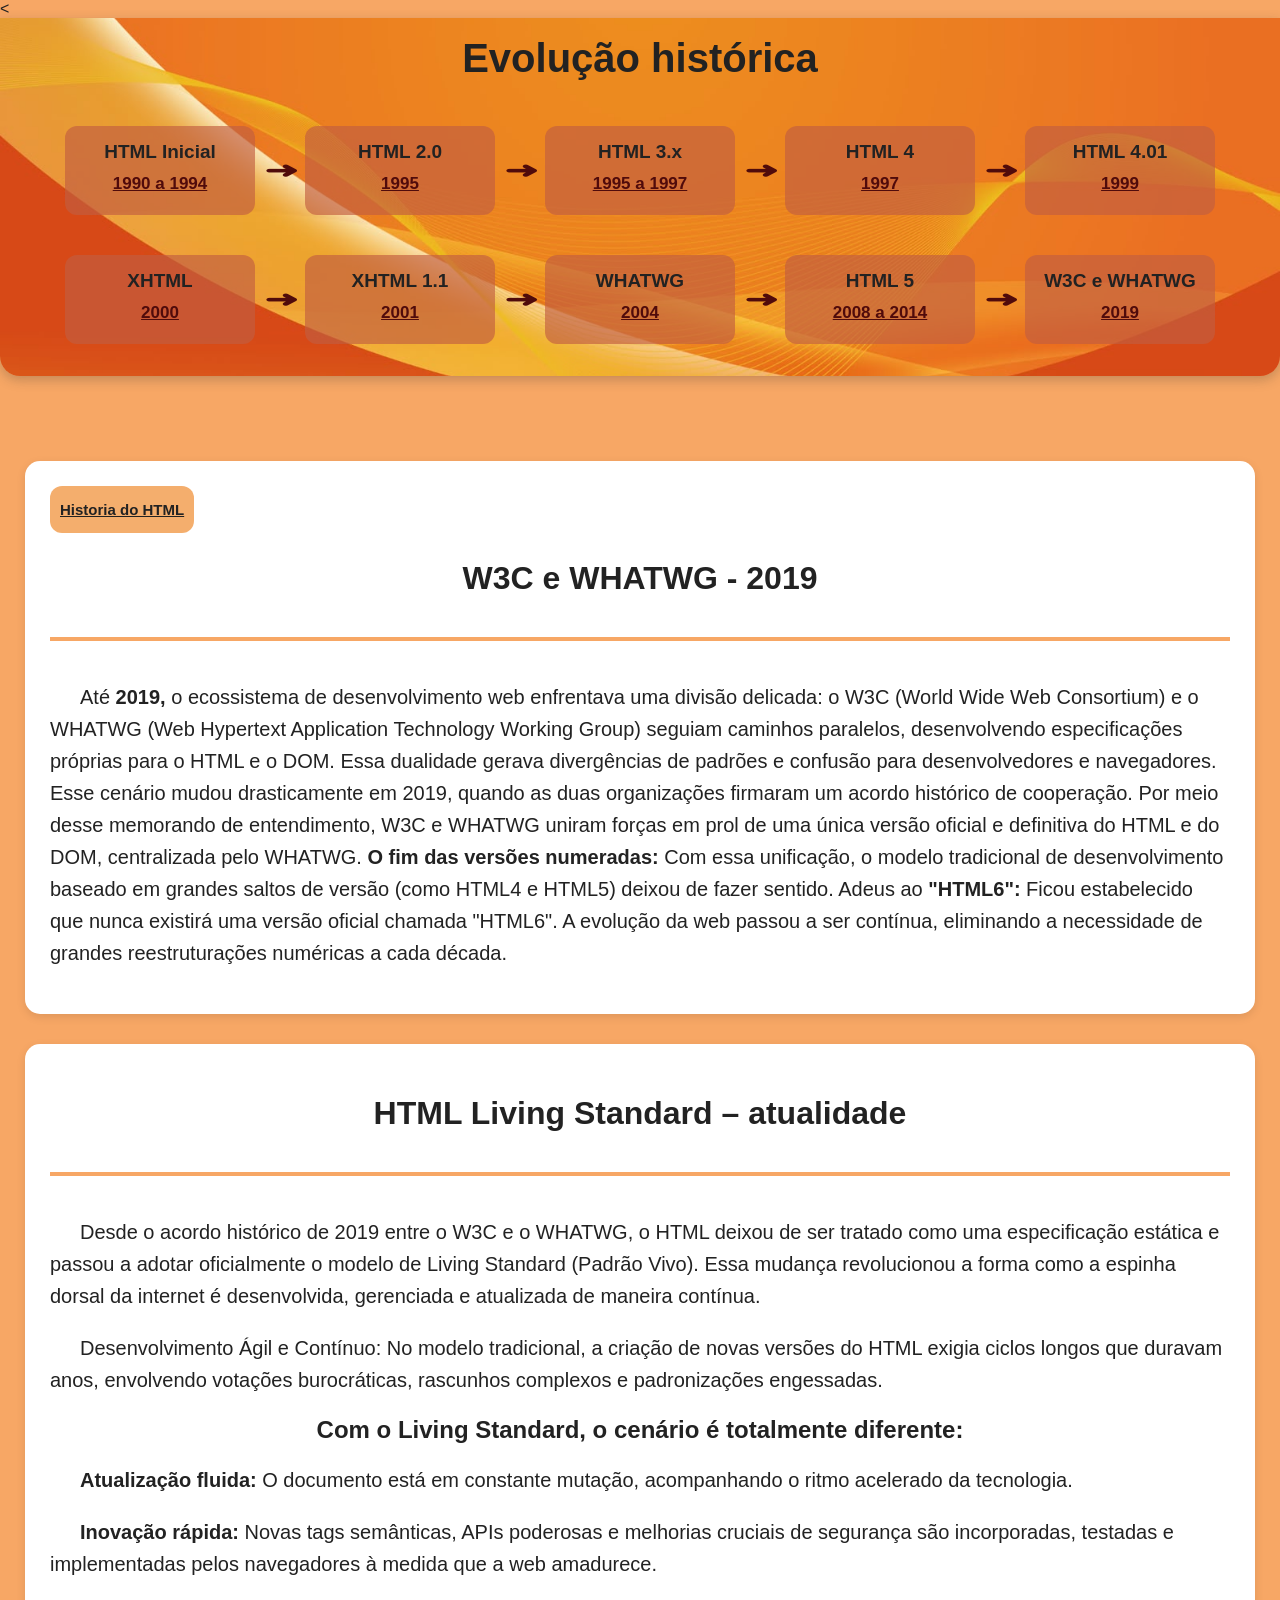
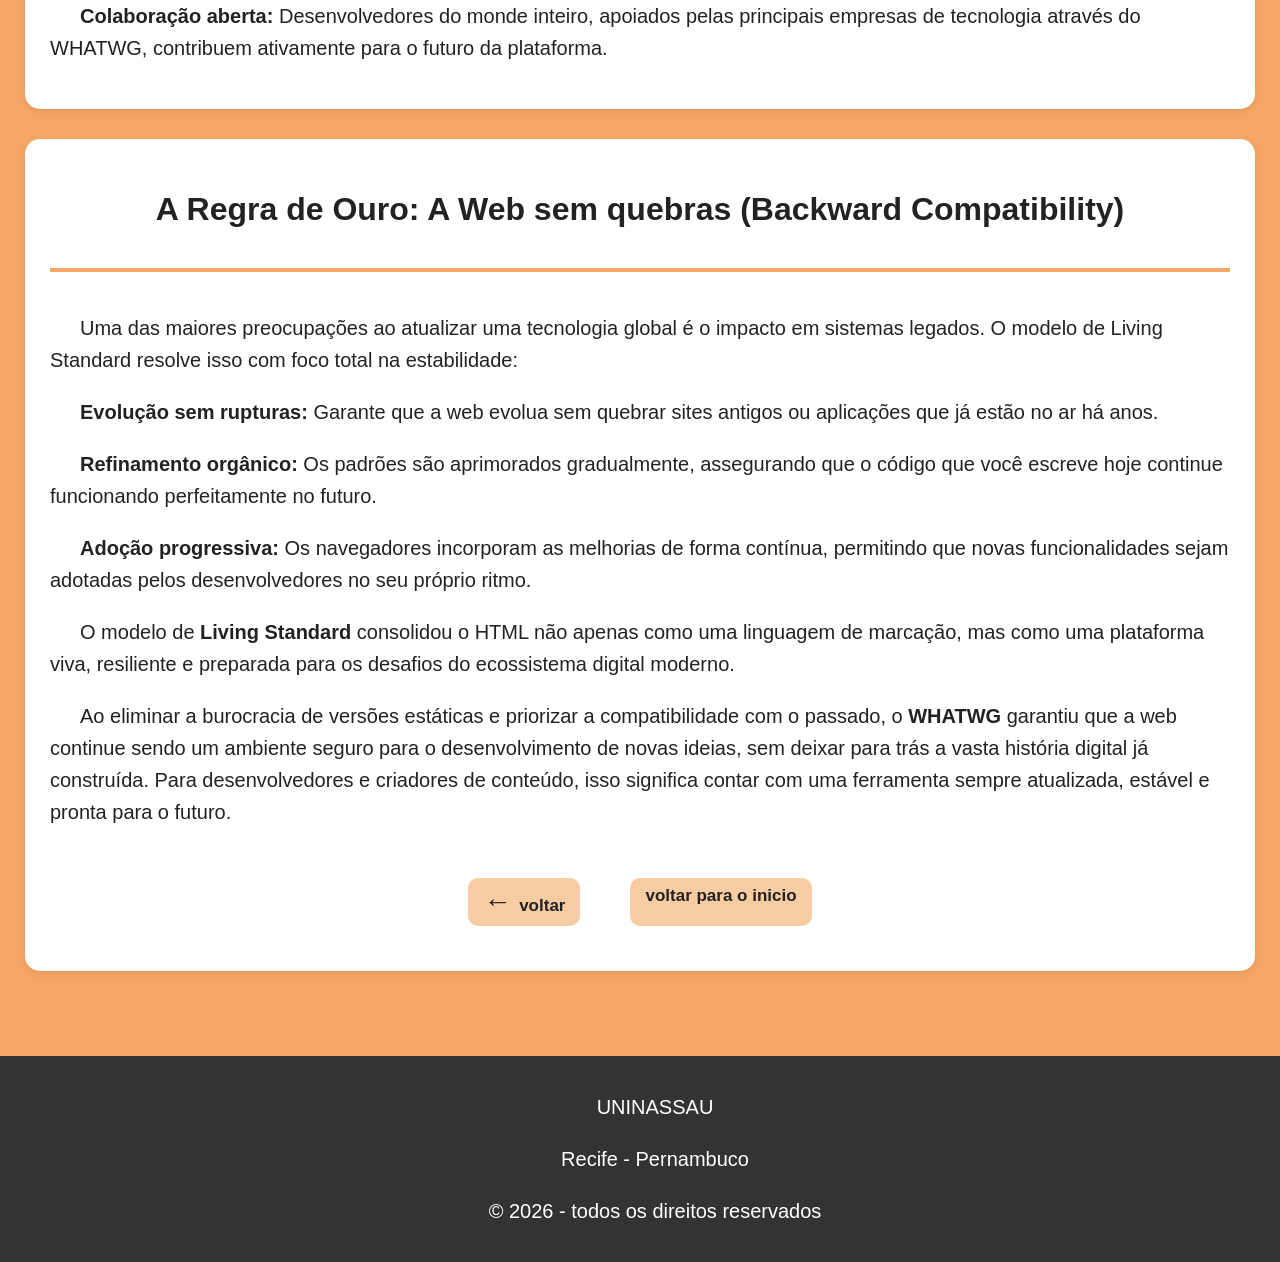
<file: W3C e WHATWG.html>
<!DOCTYPE html>
<html pt="br">
<head>

    <meta charset="UTF-8">
    <meta name="viewport" content="width=device-width, initial-scale=1.0">

    <link rel="shortcut icon" href="img10/logo.ico" type="image/x-icon">
    <title>W3C e WHATWG</title>
    <link rel="stylesheet" href="CSS/style.css">

</head>

<body>
    <<header>

        <h1 class="titulo">Evolução histórica</h1> 

        <nav>

            
            <div class="fundo">
                <span> HTML Inicial</span>
                <a href="HTML inicial.html" class="fundoA">1990 a 1994</a>
            </div>

            
            <div class="fundo">
                <span>HTML 2.0</span>
                <a href="HTML 2.0.html" class="fundoA">1995</a>
            </div>

            
            <div class="fundo">
                <span>HTML 3.x</span>
                <a href="HTML 3.x.html" class="fundoA">1995 a 1997</a>
            </div>

            
            <div class="fundo">
                <span>HTML 4</span>
                <a href="HTML 4.html" class="fundoA">1997</a>
            </div>

            
            <div class="fundo">
                <span>HTML 4.01</span>
                <a href="HTML 4.01.html" class="fundoA">1999</a>
            </div>

        </nav>


        <nav>

            
            <div class="fundo">
                <span>XHTML</span>
                <a href="XHTML.html" class="fundoA">2000</a>
            </div>

            
            <div class="fundo">
                <span>XHTML 1.1</span>
                <a href="XHTML 1.1.html" class="fundoA">2001</a>
            </div>

            
            <div class="fundo">
                <span>WHATWG</span>
                <a href="WHATWG.html" class="fundoA">2004</a>
            </div>

            
            <div class="fundo">
                <span>HTML 5</span>
                <a href="HTML 5.html" class="fundoA">2008 a 2014</a>
            </div>

            
            <div class="fundo">
                <span>W3C e WHATWG</span>
                <a href="W3C e WHATWG.html" class="fundoA">2019</a>
            </div>

        </nav>

    </header>

    <main>

        <section>

            <div>

                <a href="index.html" class="inicio"> Historia do HTML </a>
            
            </div>

            <h1>W3C e WHATWG - 2019</h1>

            <hr>

        <p>
            Até <b>2019,</b> o ecossistema de desenvolvimento web enfrentava uma divisão delicada: o W3C (World Wide Web Consortium) e o WHATWG (Web Hypertext Application Technology Working Group) seguiam caminhos paralelos, desenvolvendo especificações próprias para o HTML e o DOM. Essa dualidade gerava divergências de padrões e confusão para desenvolvedores e navegadores.

            Esse cenário mudou drasticamente em 2019, quando as duas organizações firmaram um acordo histórico de cooperação. Por meio desse memorando de entendimento, W3C e WHATWG uniram forças em prol de uma única versão oficial e definitiva do HTML e do DOM, centralizada pelo WHATWG.

            <b>O fim das versões numeradas: </b>Com essa unificação, o modelo tradicional de desenvolvimento baseado em grandes saltos de versão (como HTML4 e HTML5) deixou de fazer sentido.

            Adeus ao <b>"HTML6": </b>Ficou estabelecido que nunca existirá uma versão oficial chamada "HTML6". A evolução da web passou a ser contínua, eliminando a necessidade de grandes reestruturações numéricas a cada década.
        </p>

        </section>
        
        <section>
            <h1>HTML Living Standard – atualidade</h1>

            <hr>

            <p>
                Desde o acordo histórico de 2019 entre o W3C e o WHATWG, o HTML deixou de ser tratado como uma especificação estática e passou a adotar oficialmente o modelo de Living Standard (Padrão Vivo).

                Essa mudança revolucionou a forma como a espinha dorsal da internet é desenvolvida, gerenciada e atualizada de maneira contínua.
            </p>

            <p>
                Desenvolvimento Ágil e Contínuo: No modelo tradicional, a criação de novas versões do HTML exigia ciclos longos que duravam anos, envolvendo votações burocráticas, rascunhos complexos e padronizações engessadas.
            </p>

            <h2>Com o Living Standard, o cenário é totalmente diferente: </h2>

            <p>
                <b>Atualização fluida: </b>O documento está em constante mutação, acompanhando o ritmo acelerado da tecnologia.
            </p>

            <p>
                <b>Inovação rápida: </b>Novas tags semânticas, APIs poderosas e melhorias cruciais de segurança são incorporadas, testadas e implementadas pelos navegadores à medida que a web amadurece.
            </p>

            <p>
                <b>Colaboração aberta: </b>Desenvolvedores do monde inteiro, apoiados pelas principais empresas de tecnologia através do WHATWG, contribuem ativamente para o futuro da plataforma.
            </p>

        </section>

        <section>

            <h1>A Regra de Ouro: A Web sem quebras (Backward Compatibility)</h1>

            <hr>

            <p>
                Uma das maiores preocupações ao atualizar uma tecnologia global é o impacto em sistemas legados. O modelo de Living Standard resolve isso com foco total na estabilidade:
            </p>

            <p>
                <b>Evolução sem rupturas: </b>Garante que a web evolua sem quebrar sites antigos ou aplicações que já estão no ar há anos.
            </p>

            <p>
                <b>Refinamento orgânico: </b>Os padrões são aprimorados gradualmente, assegurando que o código que você escreve hoje continue funcionando perfeitamente no futuro.
            </p>

            <p>
                <b>Adoção progressiva: </b>Os navegadores incorporam as melhorias de forma contínua, permitindo que novas funcionalidades sejam adotadas pelos desenvolvedores no seu próprio ritmo.
            </p>

            <p>
                O modelo de <b>Living Standard </b>consolidou o HTML não apenas como uma linguagem de marcação, mas como uma plataforma viva, resiliente e preparada para os desafios do ecossistema digital moderno.
            </p>

            <p>
                Ao eliminar a burocracia de versões estáticas e priorizar a compatibilidade com o passado, o <b>WHATWG</b> garantiu que a web continue sendo um ambiente seguro para o desenvolvimento de novas ideias, sem deixar para trás a vasta história digital já construída. Para desenvolvedores e criadores de conteúdo, isso significa contar com uma ferramenta sempre atualizada, estável e pronta para o futuro.
            </p>

            <div class="navegacao">

                <nav>

                    <a href="HTML 5.html" class="proximo">
                        <span class="seta"> ← </span> voltar
                    </a>

                    <a href="index.html" class="proximo">
                        voltar para o inicio
                    </a>

                </nav>

            </div>

        </section>

    </main>

    <footer>

            <p>
                UNINASSAU
            </p>

            <p>
                Recife -  Pernambuco
            </p>

            <p>
                &copy; 2026 - todos os direitos reservados
            </p>

    </footer>

</body>
</html>
</file>
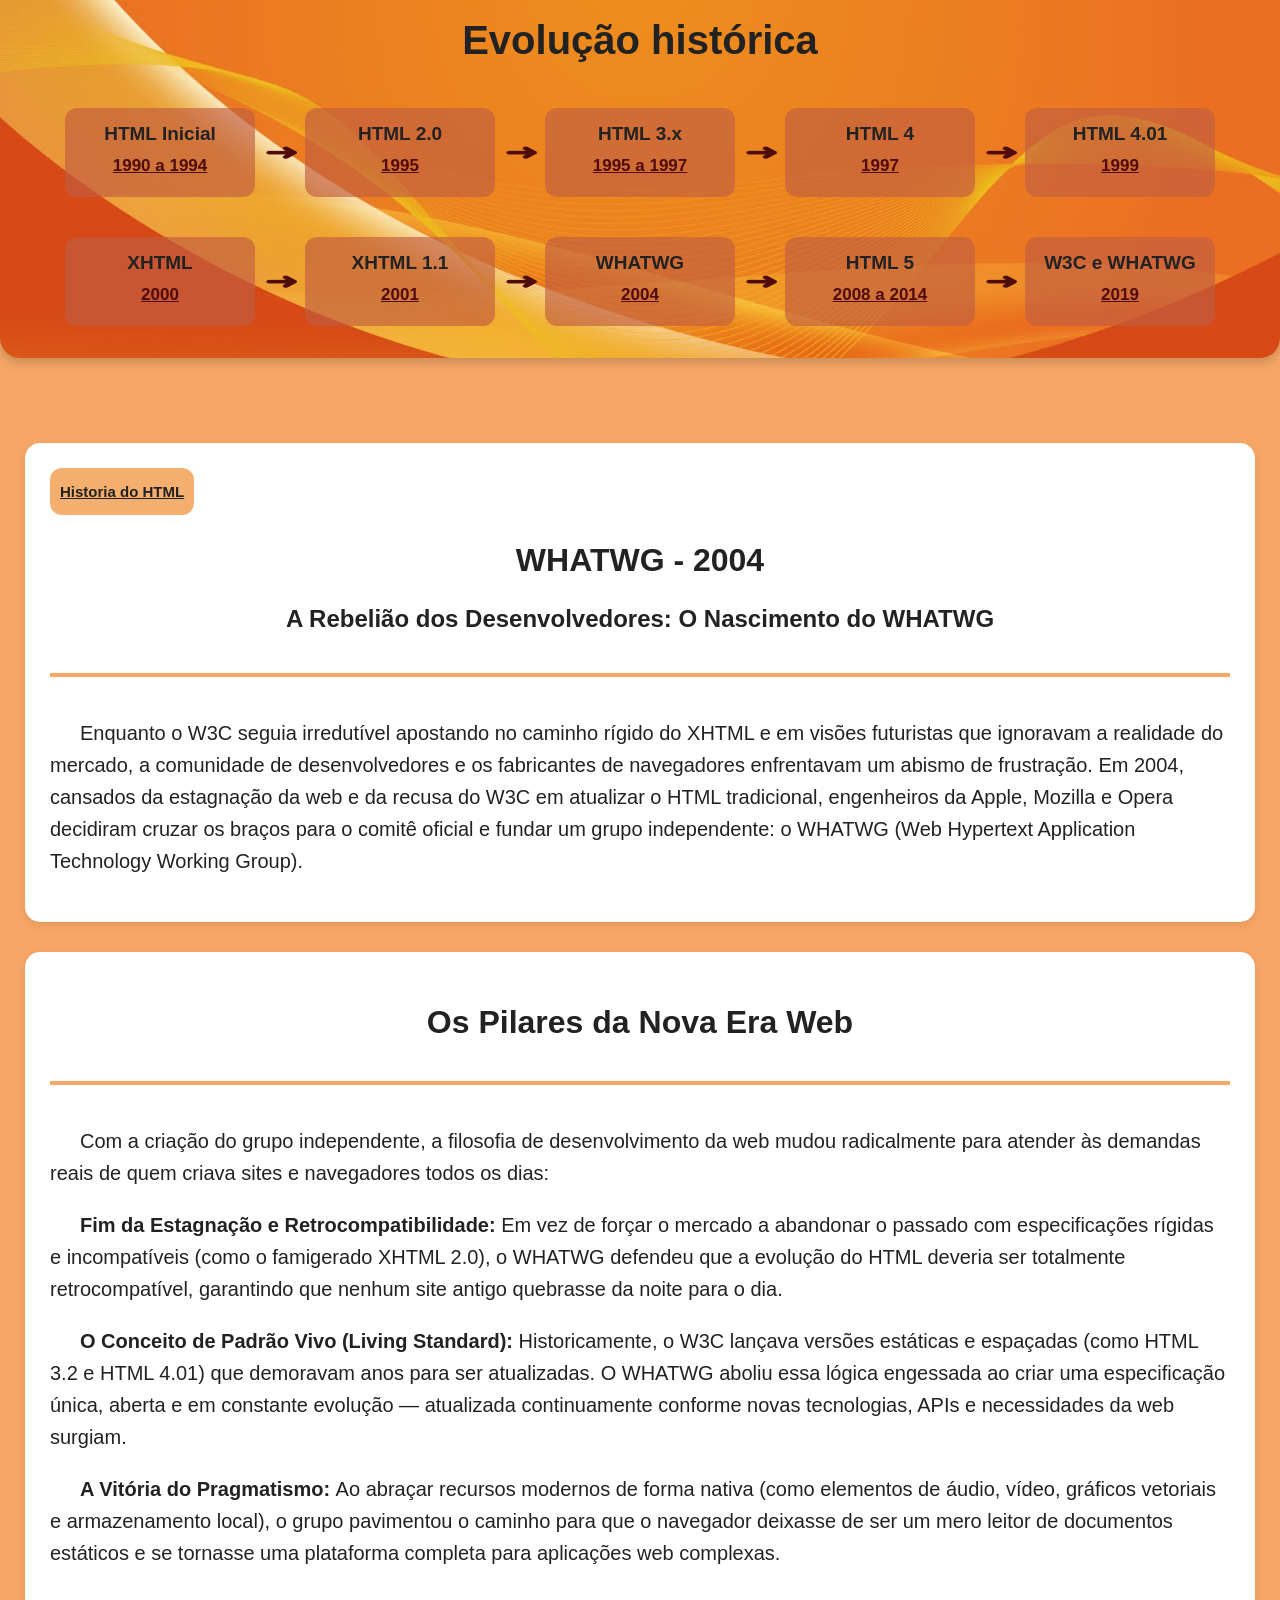
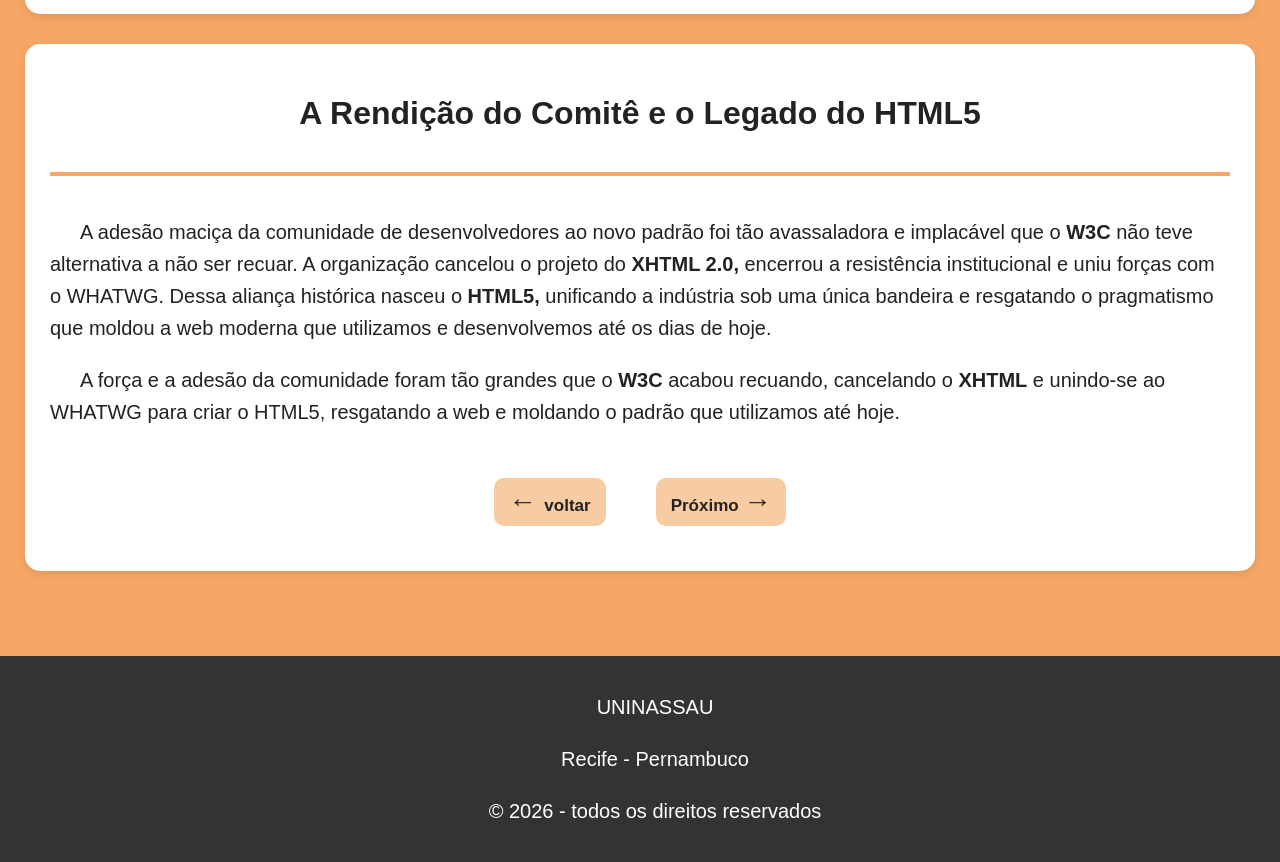
<file: WHATWG.html>
<!DOCTYPE html>
<html pt="br">
<head>
    
    <meta charset="UTF-8">
    <meta name="viewport" content="width=device-width, initial-scale=1.0">
    
    <link rel="shortcut icon" href="img10/logo.ico" type="image/x-icon">
    <title>WHATWG</title>
    <link rel="stylesheet" href="CSS/style.css">

</head>
<body>
   <header>

        <h1 class="titulo">Evolução histórica</h1> 

        <nav>

            
            <div class="fundo">
                <span> HTML Inicial</span>
                <a href="HTML inicial.html" class="fundoA">1990 a 1994</a>
            </div>

            
            <div class="fundo">
                <span>HTML 2.0</span>
                <a href="HTML 2.0.html" class="fundoA">1995</a>
            </div>

            
            <div class="fundo">
                <span>HTML 3.x</span>
                <a href="HTML 3.x.html" class="fundoA">1995 a 1997</a>
            </div>

            
            <div class="fundo">
                <span>HTML 4</span>
                <a href="HTML 4.html" class="fundoA">1997</a>
            </div>

            
            <div class="fundo">
                <span>HTML 4.01</span>
                <a href="HTML 4.01.html" class="fundoA">1999</a>
            </div>

        </nav>


        <nav>

            
            <div class="fundo">
                <span>XHTML</span>
                <a href="XHTML.html" class="fundoA">2000</a>
            </div>

            
            <div class="fundo">
                <span>XHTML 1.1</span>
                <a href="XHTML 1.1.html" class="fundoA">2001</a>
            </div>

            
            <div class="fundo">
                <span>WHATWG</span>
                <a href="WHATWG.html" class="fundoA">2004</a>
            </div>

            
            <div class="fundo">
                <span>HTML 5</span>
                <a href="HTML 5.html" class="fundoA">2008 a 2014</a>
            </div>

            
            <div class="fundo">
                <span>W3C e WHATWG</span>
                <a href="W3C e WHATWG.html" class="fundoA">2019</a>
            </div>

        </nav>

    </header>

    <main>

        <section>

            <div>

                <a href="index.html" class="inicio"> Historia do HTML </a>
            
            </div>

            <h1>WHATWG - 2004</h1>

            <h2>A Rebelião dos Desenvolvedores: O Nascimento do WHATWG</h2>

            <hr>

            <p>
                Enquanto o W3C seguia irredutível apostando no caminho rígido do XHTML e em visões futuristas que ignoravam a realidade do mercado, a comunidade de desenvolvedores e os fabricantes de navegadores enfrentavam um abismo de frustração. Em 2004, cansados da estagnação da web e da recusa do W3C em atualizar o HTML tradicional, engenheiros da Apple, Mozilla e Opera decidiram cruzar os braços para o comitê oficial e fundar um grupo independente: o WHATWG (Web Hypertext Application Technology Working Group).
            </p>
        
        </section>

        <section>

            <h1>Os Pilares da Nova Era Web</h1>

            <hr>

            <p>
                Com a criação do grupo independente, a filosofia de desenvolvimento da web mudou radicalmente para atender às demandas reais de quem criava sites e navegadores todos os dias:
            </p>

            <p>
                <b>Fim da Estagnação e Retrocompatibilidade: </b>Em vez de forçar o mercado a abandonar o passado com especificações rígidas e incompatíveis (como o famigerado XHTML 2.0), o WHATWG defendeu que a evolução do HTML deveria ser totalmente retrocompatível, garantindo que nenhum site antigo quebrasse da noite para o dia.
            </p>

            <p>
                <b>O Conceito de Padrão Vivo (Living Standard): </b>Historicamente, o W3C lançava versões estáticas e espaçadas (como HTML 3.2 e HTML 4.01) que demoravam anos para ser atualizadas. O WHATWG aboliu essa lógica engessada ao criar uma especificação única, aberta e em constante evolução — atualizada continuamente conforme novas tecnologias, APIs e necessidades da web surgiam.
            </p>

            <p>
                <b>A Vitória do Pragmatismo: </b>Ao abraçar recursos modernos de forma nativa (como elementos de áudio, vídeo, gráficos vetoriais e armazenamento local), o grupo pavimentou o caminho para que o navegador deixasse de ser um mero leitor de documentos estáticos e se tornasse uma plataforma completa para aplicações web complexas.
            </p>

        </section>

        <section>

            <h1>A Rendição do Comitê e o Legado do HTML5</h1>

            <hr>

            <p>
                A adesão maciça da comunidade de desenvolvedores ao novo padrão foi tão avassaladora e implacável que o <b>W3C</b> não teve alternativa a não ser recuar. A organização cancelou o projeto do <b>XHTML 2.0,</b> encerrou a resistência institucional e uniu forças com o WHATWG.

                Dessa aliança histórica nasceu o <b>HTML5,</b> unificando a indústria sob uma única bandeira e resgatando o pragmatismo que moldou a web moderna que utilizamos e desenvolvemos até os dias de hoje.
            </p>


            <p>
                A força e a adesão da comunidade foram tão grandes que o <b>W3C</b> acabou recuando, cancelando o <b>XHTML</b> e unindo-se ao WHATWG para criar o HTML5, resgatando a web e moldando o padrão que utilizamos até hoje.
            </p>

            <div class="navegacao">
                <nav>

                    <a href="XHTML 1.1.html" class="proximo">
                        <span class="seta"> ← </span> voltar
                    </a>

                    <a href="HTML 5.html" class="proximo">
                        Próximo <span class="seta"> → </span>
                    </a>

                </nav>
            </div>

        </section>

    </main>

    <footer>

            <p>
                UNINASSAU
            </p>

            <p>
                Recife -  Pernambuco
            </p>

            <p>
                &copy; 2026 - todos os direitos reservados
            </p>

    </footer>

</body>
</html>
</file>
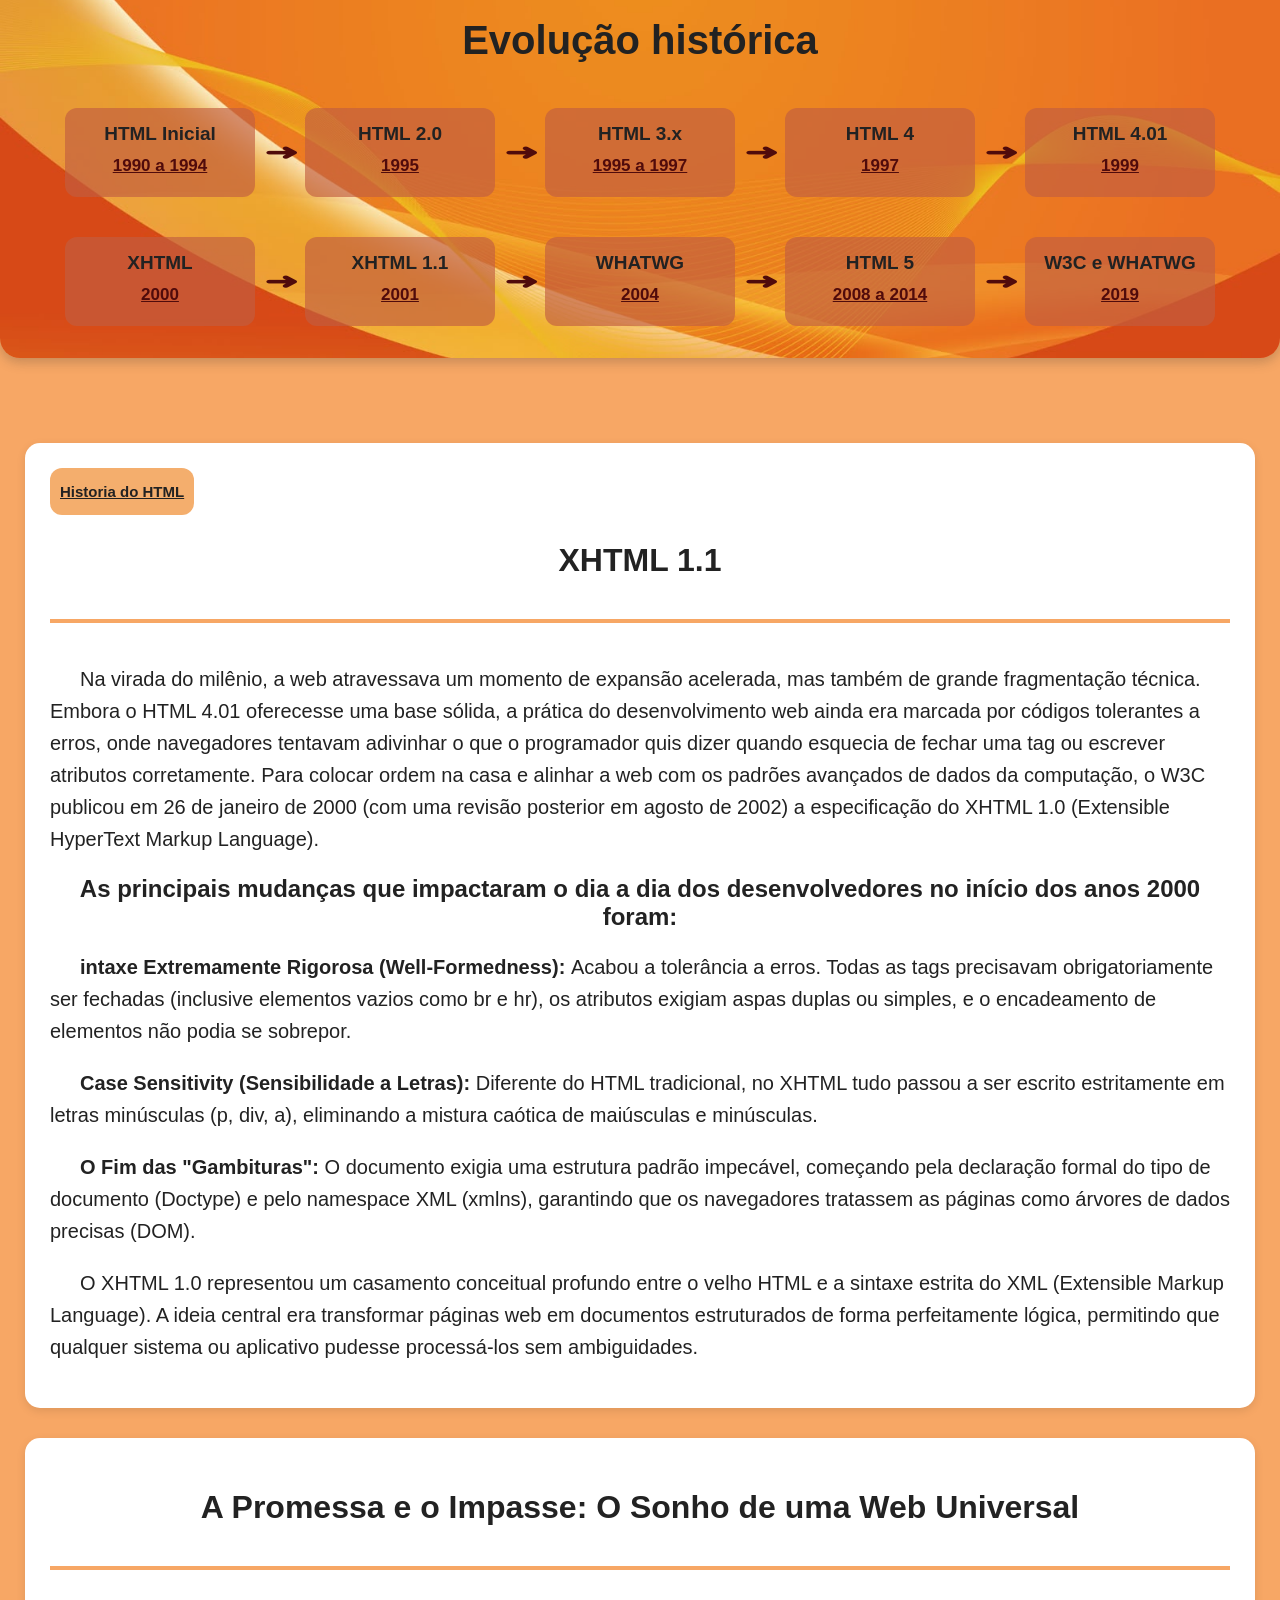
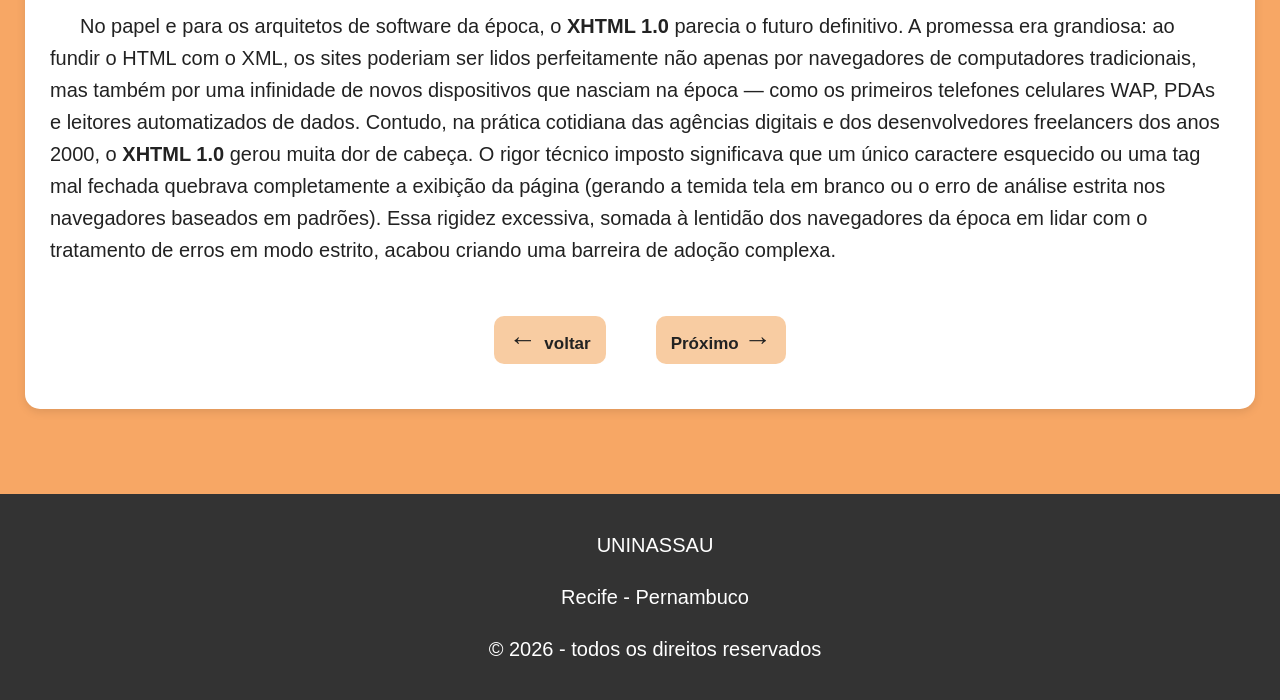
<file: XHTML 1.1.html>
<!DOCTYPE html>
<html pt="br">
<head>

    <meta charset="UTF-8">
    <meta name="viewport" content="width=device-width, initial-scale=1.0">
    
    <link rel="shortcut icon" href="img10/logo.ico" type="image/x-icon">
    <title>XHTML</title>
    <link rel="stylesheet" href="CSS/style.css">

</head>
<body>

    <header>

        <h1 class="titulo">Evolução histórica</h1> 

        <nav>

            
            <div class="fundo">
                <span> HTML Inicial</span>
                <a href="HTML inicial.html" class="fundoA">1990 a 1994</a>
            </div>

            
            <div class="fundo">
                <span>HTML 2.0</span>
                <a href="HTML 2.0.html" class="fundoA">1995</a>
            </div>

            
            <div class="fundo">
                <span>HTML 3.x</span>
                <a href="HTML 3.x.html" class="fundoA">1995 a 1997</a>
            </div>

            
            <div class="fundo">
                <span>HTML 4</span>
                <a href="HTML 4.html" class="fundoA">1997</a>
            </div>

            
            <div class="fundo">
                <span>HTML 4.01</span>
                <a href="HTML 4.01.html" class="fundoA">1999</a>
            </div>

        </nav>


        <nav>

            
            <div class="fundo">
                <span>XHTML</span>
                <a href="XHTML.html" class="fundoA">2000</a>
            </div>

            
            <div class="fundo">
                <span>XHTML 1.1</span>
                <a href="XHTML 1.1.html" class="fundoA">2001</a>
            </div>

            
            <div class="fundo">
                <span>WHATWG</span>
                <a href="WHATWG.html" class="fundoA">2004</a>
            </div>

            
            <div class="fundo">
                <span>HTML 5</span>
                <a href="HTML 5.html" class="fundoA">2008 a 2014</a>
            </div>

            
            <div class="fundo">
                <span>W3C e WHATWG</span>
                <a href="W3C e WHATWG.html" class="fundoA">2019</a>
            </div>

        </nav>

    </header>

    <main>

        <section>

             <div>

                <a href="index.html" class="inicio"> Historia do HTML </a>
            
            </div>

            <h1>XHTML 1.1</h1>

            <hr>

            <p>
                Na virada do milênio, a web atravessava um momento de expansão acelerada, mas também de grande fragmentação técnica. Embora o HTML 4.01 oferecesse uma base sólida, a prática do desenvolvimento web ainda era marcada por códigos tolerantes a erros, onde navegadores tentavam adivinhar o que o programador quis dizer quando esquecia de fechar uma tag ou escrever atributos corretamente.

                Para colocar ordem na casa e alinhar a web com os padrões avançados de dados da computação, o W3C publicou em 26 de janeiro de 2000 (com uma revisão posterior em agosto de 2002) a especificação do XHTML 1.0 (Extensible HyperText Markup Language).
            </p>

            <h2>As principais mudanças que impactaram o dia a dia dos desenvolvedores no início dos anos 2000 foram:</h2>

            <p>
                <b>intaxe Extremamente Rigorosa (Well-Formedness): </b> Acabou a tolerância a erros. Todas as tags precisavam obrigatoriamente ser fechadas (inclusive elementos vazios como br e hr), os atributos exigiam aspas duplas ou simples, e o encadeamento de elementos não podia se sobrepor.
            </p>

            <p>
                <b>Case Sensitivity (Sensibilidade a Letras): </b> Diferente do HTML tradicional, no XHTML tudo passou a ser escrito estritamente em letras minúsculas (p, div, a), eliminando a mistura caótica de maiúsculas e minúsculas.
            </p>

            <p>
                <b>O Fim das "Gambituras": </b> O documento exigia uma estrutura padrão impecável, começando pela declaração formal do tipo de documento (Doctype) e pelo namespace XML (xmlns), garantindo que os navegadores tratassem as páginas como árvores de dados precisas (DOM).
            </p>

            <p>
                O XHTML 1.0 representou um casamento conceitual profundo entre o velho HTML e a sintaxe estrita do XML (Extensible Markup Language). A ideia central era transformar páginas web em documentos estruturados de forma perfeitamente lógica, permitindo que qualquer sistema ou aplicativo pudesse processá-los sem ambiguidades.
            </p>

        </section>

        <section>

            <h1>A Promessa e o Impasse: O Sonho de uma Web Universal</h1>

            <hr>

            <p>
                No papel e para os arquitetos de software da época, o <b>XHTML 1.0</b> parecia o futuro definitivo. A promessa era grandiosa: ao fundir o HTML com o XML, os sites poderiam ser lidos perfeitamente não apenas por navegadores de computadores tradicionais, mas também por uma infinidade de novos dispositivos que nasciam na época — como os primeiros telefones celulares WAP, PDAs e leitores automatizados de dados.

                Contudo, na prática cotidiana das agências digitais e dos desenvolvedores freelancers dos anos 2000, o <b>XHTML 1.0</b> gerou muita dor de cabeça.

                O rigor técnico imposto significava que um único caractere esquecido ou uma tag mal fechada quebrava completamente a exibição da página (gerando a temida tela em branco ou o erro de análise estrita nos navegadores baseados em padrões). Essa rigidez excessiva, somada à lentidão dos navegadores da época em lidar com o tratamento de erros em modo estrito, acabou criando uma barreira de adoção complexa.
            </p>

             <div class="navegacao">
                <nav>

                    <a href="XHTML.html" class="proximo">
                        <span class="seta"> ← </span> voltar
                    </a>

                    <a href="WHATWG.html" class="proximo">
                        Próximo <span class="seta"> → </span>
                    </a>

                </nav>
            </div>

        </section>

        </main>

    <footer>

            <p>
                UNINASSAU
            </p>

            <p>
                Recife -  Pernambuco
            </p>

            <p>
                &copy; 2026 - todos os direitos reservados
            </p>

    </footer>

</body>
</html>
</file>
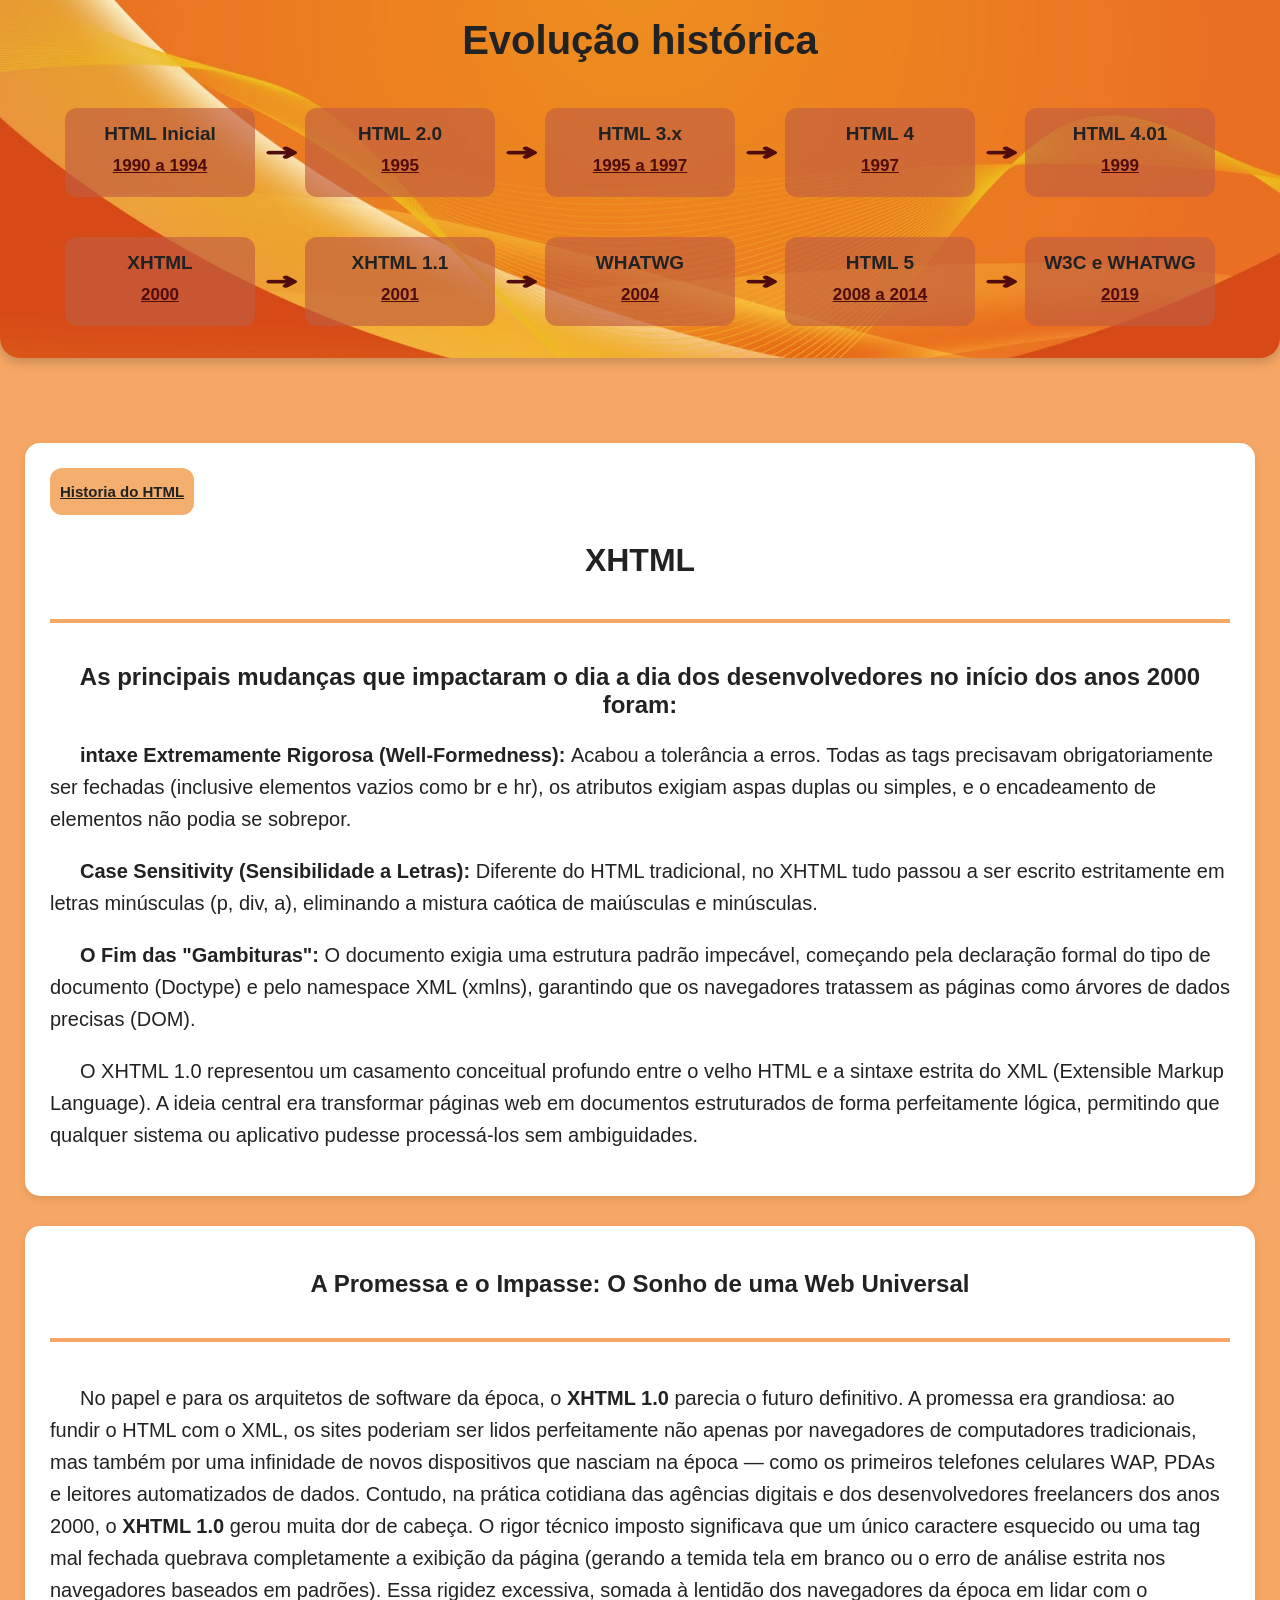
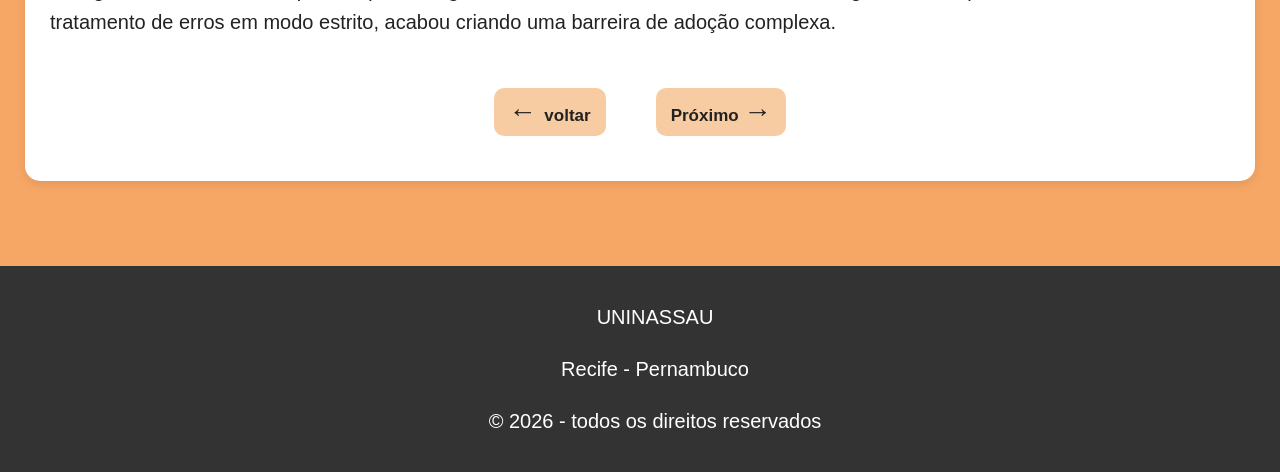
<file: XHTML.html>
<!DOCTYPE html>
<html pt="br">
<head>

    <meta charset="UTF-8">
    <meta name="viewport" content="width=device-width, initial-scale=1.0">
    
    <link rel="shortcut icon" href="img10/logo.ico" type="image/x-icon">
    <title>XHTML</title>
    <link rel="stylesheet" href="CSS/style.css">

</head>
<body>

    <header>

        <h1 class="titulo">Evolução histórica</h1> 

        <nav>

            
            <div class="fundo">
                <span> HTML Inicial</span>
                <a href="HTML inicial.html" class="fundoA">1990 a 1994</a>
            </div>

            
            <div class="fundo">
                <span>HTML 2.0</span>
                <a href="HTML 2.0.html" class="fundoA">1995</a>
            </div>

            
            <div class="fundo">
                <span>HTML 3.x</span>
                <a href="HTML 3.x.html" class="fundoA">1995 a 1997</a>
            </div>

            
            <div class="fundo">
                <span>HTML 4</span>
                <a href="HTML 4.html" class="fundoA">1997</a>
            </div>

            
            <div class="fundo">
                <span>HTML 4.01</span>
                <a href="HTML 4.01.html" class="fundoA">1999</a>
            </div>

        </nav>


        <nav>

            
            <div class="fundo">
                <span>XHTML</span>
                <a href="XHTML.html" class="fundoA">2000</a>
            </div>

            
            <div class="fundo">
                <span>XHTML 1.1</span>
                <a href="XHTML 1.1.html" class="fundoA">2001</a>
            </div>

            
            <div class="fundo">
                <span>WHATWG</span>
                <a href="WHATWG.html" class="fundoA">2004</a>
            </div>

            
            <div class="fundo">
                <span>HTML 5</span>
                <a href="HTML 5.html" class="fundoA">2008 a 2014</a>
            </div>

            
            <div class="fundo">
                <span>W3C e WHATWG</span>
                <a href="W3C e WHATWG.html" class="fundoA">2019</a>
            </div>

        </nav>

    </header>

    <main>

        <section>

            <div>

                <a href="index.html" class="inicio"> Historia do HTML </a>
            
            </div>

            <h1>XHTML</h1>

            <hr>

            <h2>As principais mudanças que impactaram o dia a dia dos desenvolvedores no início dos anos 2000 foram:</h2>

            <p>
                <b>intaxe Extremamente Rigorosa (Well-Formedness): </b> Acabou a tolerância a erros. Todas as tags precisavam obrigatoriamente ser fechadas (inclusive elementos vazios como br e hr), os atributos exigiam aspas duplas ou simples, e o encadeamento de elementos não podia se sobrepor.
            </p>

            <p>
                <b>Case Sensitivity (Sensibilidade a Letras): </b> Diferente do HTML tradicional, no XHTML tudo passou a ser escrito estritamente em letras minúsculas (p, div, a), eliminando a mistura caótica de maiúsculas e minúsculas.
            </p>

            <p>
                <b>O Fim das "Gambituras": </b> O documento exigia uma estrutura padrão impecável, começando pela declaração formal do tipo de documento (Doctype) e pelo namespace XML (xmlns), garantindo que os navegadores tratassem as páginas como árvores de dados precisas (DOM).
            </p>

            <p>
                O XHTML 1.0 representou um casamento conceitual profundo entre o velho HTML e a sintaxe estrita do XML (Extensible Markup Language). A ideia central era transformar páginas web em documentos estruturados de forma perfeitamente lógica, permitindo que qualquer sistema ou aplicativo pudesse processá-los sem ambiguidades.
            </p>
        </section>

        <section>

            <h2>A Promessa e o Impasse: O Sonho de uma Web Universal</h2>

            <hr>

            <p>
                No papel e para os arquitetos de software da época, o <b>XHTML 1.0</b> parecia o futuro definitivo. A promessa era grandiosa: ao fundir o HTML com o XML, os sites poderiam ser lidos perfeitamente não apenas por navegadores de computadores tradicionais, mas também por uma infinidade de novos dispositivos que nasciam na época — como os primeiros telefones celulares WAP, PDAs e leitores automatizados de dados.

                Contudo, na prática cotidiana das agências digitais e dos desenvolvedores freelancers dos anos 2000, o <b>XHTML 1.0</b> gerou muita dor de cabeça.

                O rigor técnico imposto significava que um único caractere esquecido ou uma tag mal fechada quebrava completamente a exibição da página (gerando a temida tela em branco ou o erro de análise estrita nos navegadores baseados em padrões). Essa rigidez excessiva, somada à lentidão dos navegadores da época em lidar com o tratamento de erros em modo estrito, acabou criando uma barreira de adoção complexa.
            </p>

            <div class="navegacao">
                <nav>

                    <a href="HTML 4.01.html" class="proximo">
                        <span class="seta"> ← </span> voltar
                    </a>

                    <a href="XHTML 1.1.html" class="proximo">
                        Próximo <span class="seta"> → </span>
                    </a>

                </nav>
            </div>

        </section>

        </main>

    <footer>

            <p>
                UNINASSAU
            </p>

            <p>
                Recife -  Pernambuco
            </p>

            <p>
                &copy; 2026 - todos os direitos reservados
            </p>

    </footer>

</body>
</html>
</file>
<file: CSS/style.css>
/*
==================================================
CONFIGURAÇÕES GERAIS
==================================================
*/

body {
    margin: 0;
    background-color: #f7a765;
    font-family: Arial, Helvetica, sans-serif;
    color: #222222;
}


/*
==================================================
CABEÇALHO — HEADER
==================================================
*/

header {
    background-image: url("../img/fundohtml.jpg");
    background-position: center;
    background-size: cover;
    background-repeat: no-repeat;

    text-align: center;

    padding: 10px 30px 12px;

    border-radius: 0 0 20px 20px;
    box-shadow: 0 4px 12px rgba(46, 46, 46, 0.25);
}


/*
==================================================
TÍTULO DO CABEÇALHO
==================================================
*/

.titulo {
    margin: 8px 0 25px;
    font-size: 40px;
}


/*
==================================================
NAVEGAÇÃO
==================================================
*/

nav {
    display: flex;
    justify-content: center;
    align-items: stretch;

    gap: 50px;
    padding: 20px;
}


/*
==================================================
QUADROS DA NAVEGAÇÃO
==================================================
*/

.fundo {
    position: relative;

    flex: 1px;
    max-width: 170px;
    min-width: 0;

    padding: 15px 10px;

    border-radius: 12px;
    background-color: rgba(194, 95, 65, 0.65);

    transition: 0.3s;
}


/*
==================================================
SETA ENTRE OS QUADROS
==================================================
*/

.fundo:not(:last-child)::after {
    content: "➜";

    position: absolute;
    right: -35px;
    top: 50%;

    transform: translateY(-50%) scaleX(1.9);

    font-size: 22px;
    font-weight: bold;
    color: #500b0b;
}


/*
==================================================
NOME DA VERSÃO
==================================================
*/

.fundo span {
    display: block;

    font-size: 19px;
    font-weight: bold;

    margin-bottom: 5px;
}


/*
==================================================
LINKS / ANOS
==================================================
*/

nav a {
    color: rgb(80, 11, 11);

    font-size: 17px;
    font-weight: bold;

    transition: 0.3s;
}


/*
==================================================
FUNDO DO LINK / ANO
==================================================
*/

.fundoA {
    display: inline-block;

    padding: 6px 10px;

    border-radius: 6px;
}


/*
==================================================
EFEITOS AO PASSAR O MOUSE
==================================================
*/

.fundo:hover {
    background-color: rgba(252, 165, 94, 0.85);
    transform: translateY(-3px);
}

nav a:hover {
    color: white;
}

.fundoA:hover {
    background-color: rgba(252, 23, 23, 0.85);
    transform: translateY(-2px);
}


/*
==================================================
CONTEÚDO PRINCIPAL — MAIN
==================================================
*/

main {
    max-width: 1280px;

    margin: 30px auto;
    padding: 25px;
}


/*
==================================================
SEÇÕES
==================================================
*/

section {
    background-color: white;

    margin: 30px auto;
    padding: 25px;

    border-radius: 15px;
    box-shadow: 0 3px 10px rgba(0, 0, 0, 0.10);
}


/*
==================================================
TEXTOS
==================================================
*/

h1 {
    font-size: 32px;
}

h2 {
    font-size: 24px;
}

h3 {
    font-size: 20px;
}

p {
    font-size: 20px;
    line-height: 1.6;
    text-indent: 30px;
}


/*
==================================================
CENTRALIZAÇÃO DOS TÍTULOS
==================================================
*/

h1,
h2,
h3 {
    text-align: center;
}


/*
==================================================
LINHAS — HR
==================================================
*/

hr {
    border: 2px solid #f7a765;

    margin: 40px 0;
}


/*
==================================================
NAVEGAÇÃO ENTRE PÁGINAS
==================================================
*/

.navegacao {
    text-align: center;
    margin-top: 30px;
}


/*
==================================================
BOTÃO "PRÓXIMO"
==================================================
*/

.proximo {
    display: inline-block;

    background-color: rgba(240, 140, 47, 0.445);

    padding: 8px 15px;

    border-radius: 10px;

    color: #222;
    text-decoration: none;
    font-weight: bold;

    transition: 0.3s;
}


/*
==================================================
EFEITO DO BOTÃO
==================================================
*/

.proximo:hover {
    background-color: rgba(240, 140, 47, 0.7);
    transform: translateY(-2px);
}


/*
==================================================
SETA DO BOTÃO
==================================================
*/

.seta {
    font-size: 28px;
    font-weight: bold;
}


/*
==================================================
OUTROS ELEMENTOS
==================================================
*/

.blocos {
    background-color: rgba(252, 155, 99, 0.692);

    padding: 10px;
    margin: 10px;

    border-radius: 8px;

    font-size: 30px;

    display: inline-block;

    margin-top: 15px;
}


/*
==================================================
BOTÃO "INÍCIO"
==================================================
*/

.inicio {
    padding: 15px 10px;

    border-radius: 12px;

    background-color: rgba(240, 140, 47, 0.7);

    color: #222222;

    font-size: 15px;
    font-weight: bold;

    display: inline-block;

    margin-top: 0px;

    transition: 0.3s;
}


/*
==================================================
EFEITO DO BOTÃO "INÍCIO"
==================================================
*/

.inicio:hover {
    background-color: rgba(235, 79, 7, 0.7);

    transform: translateY(-2px);

    color: white;
}


/*
==================================================
RODAPÉ — FOOTER
==================================================
*/

footer {
    background-color: #333333;

    text-align: center;
    color: white;

    padding: 15px 0px;
}
</file>
